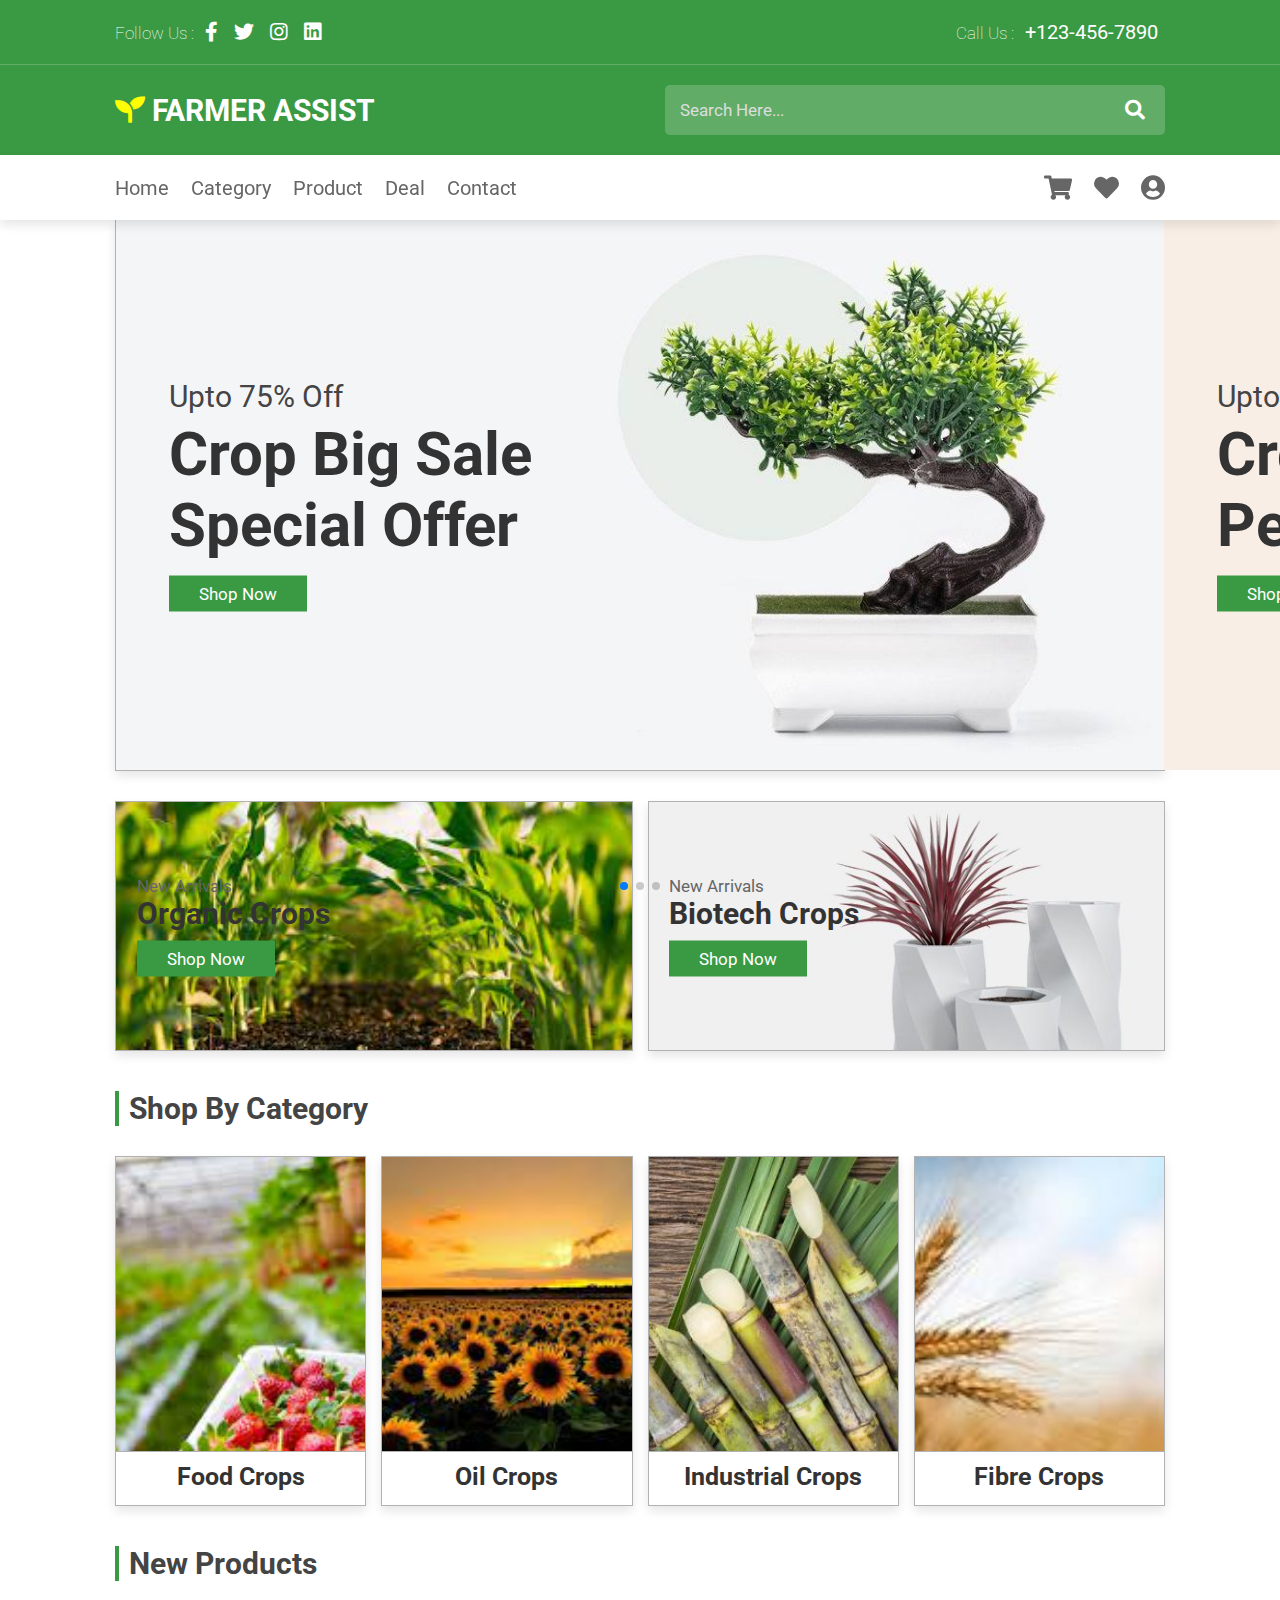
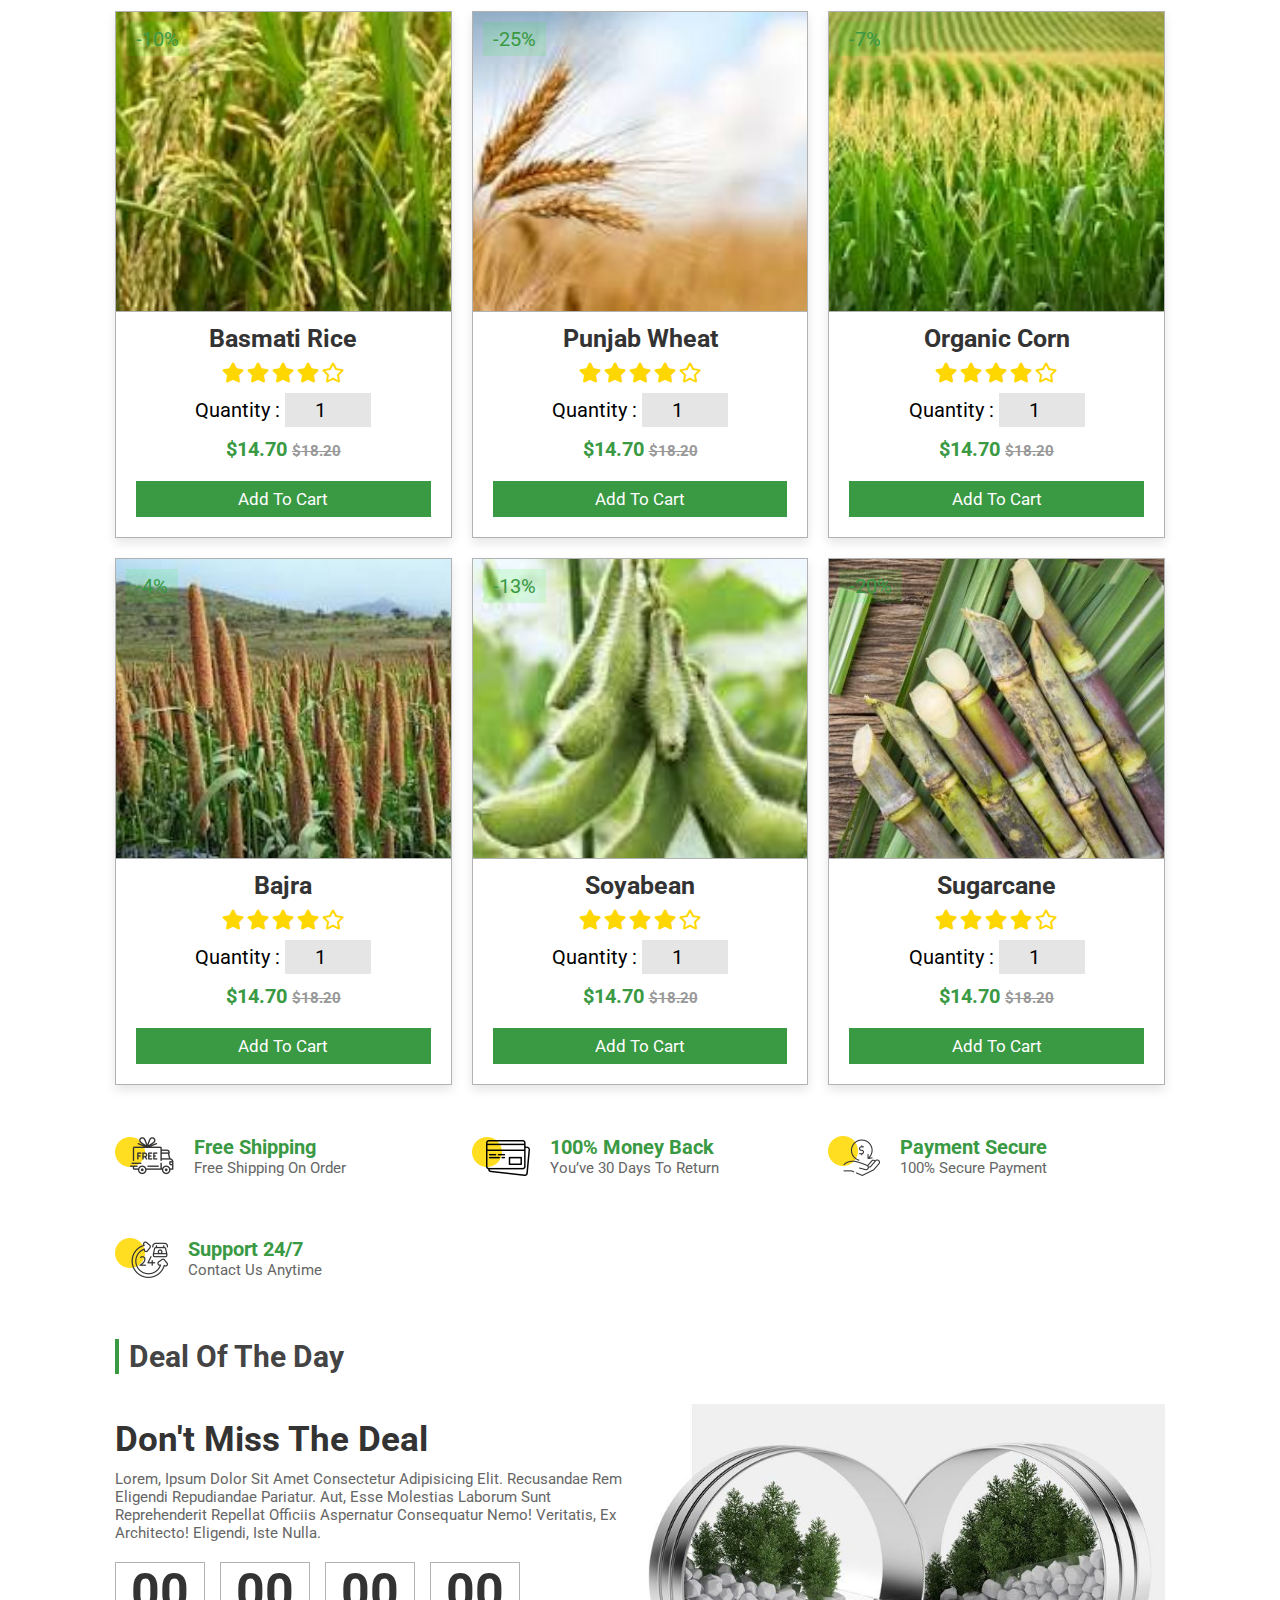
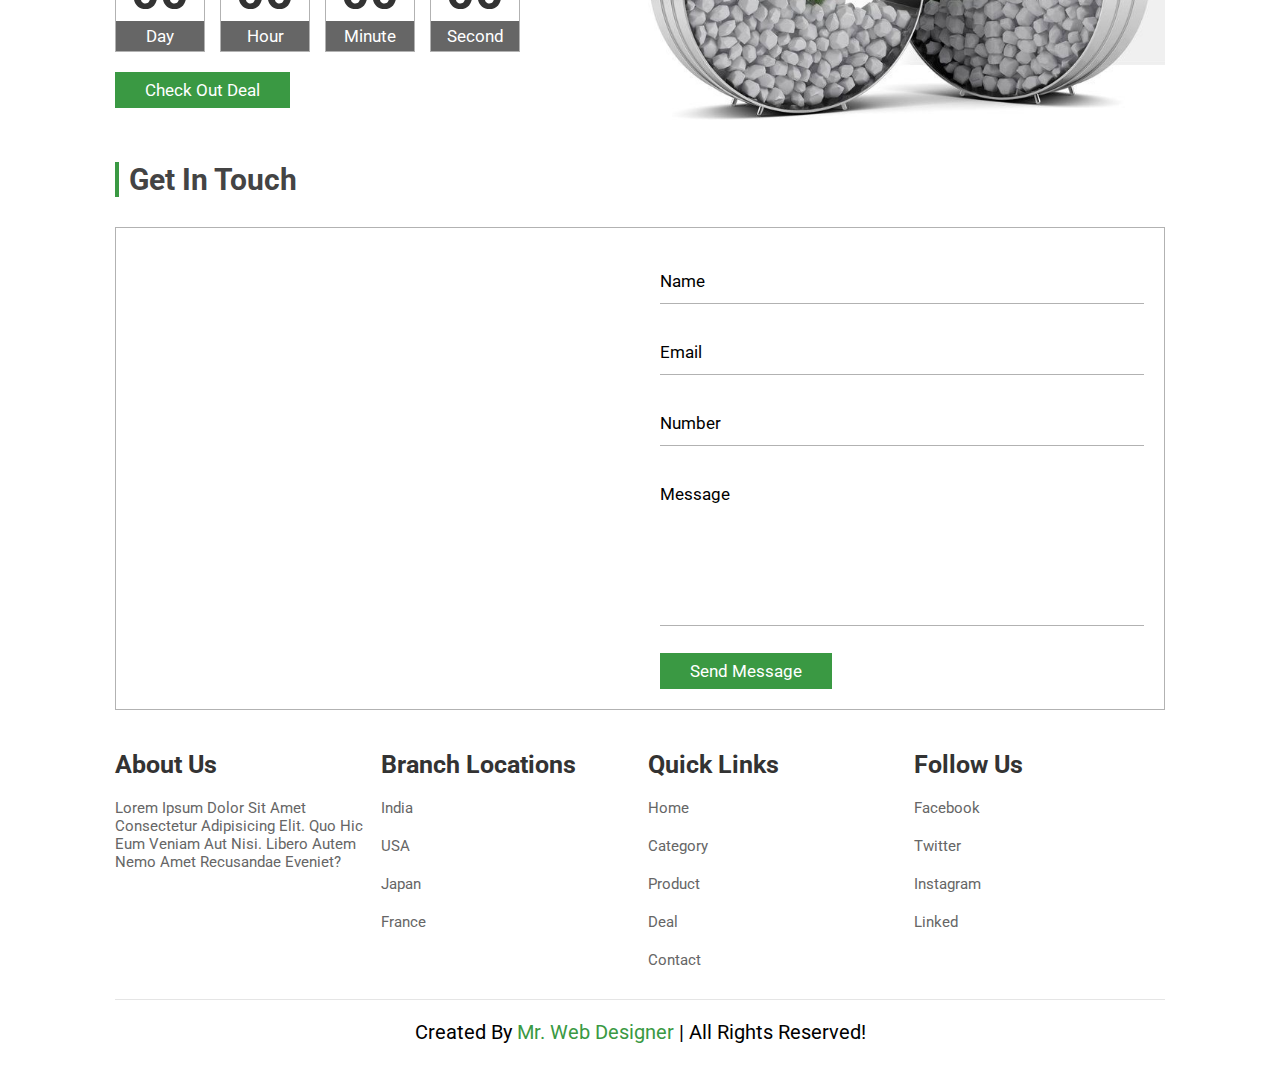
<file: demo/index.html>
<!DOCTYPE html>
<html lang="en">
<head>
    <meta charset="UTF-8">
    <meta name="viewport" content="width=device-width, initial-scale=1.0">
    <title>Farmer Assistant</title>

    <link rel="stylesheet" href="https://unpkg.com/swiper@9.1.0/swiper-bundle.min.css" />

    <!-- font awesome cdn link  -->
    <link rel="stylesheet" href="https://cdnjs.cloudflare.com/ajax/libs/font-awesome/5.15.3/css/all.min.css">

    <!-- custom css file link  -->
    <link rel="stylesheet" href="style.css">

</head>
<body>
    
<!-- header section starts  -->

<header>

    <div class="header-1">

        <div class="share">
            <span> follow us : </span>
            <a href="#" class="fab fa-facebook-f"></a>
            <a href="#" class="fab fa-twitter"></a>
            <a href="#" class="fab fa-instagram"></a>
            <a href="#" class="fab fa-linkedin"></a>
        </div>

        <div class="call">
            <span> call us : </span>
            <a href="#">+123-456-7890</a>
        </div>

    </div>

    <div class="header-2">

        <a href="#" class="logo"> <i class="fas fa-seedling"></i> FARMER ASSIST </a>

        <form action="" class="search-bar-container">
            <input type="search" id="search-bar" placeholder="search here...">
            <label for="search-bar" class="fas fa-search"></label>
        </form>

    </div>

    <div class="header-3">

        <div id="menu-bar" class="fas fa-bars"></div>

        <nav class="navbar">
            <a href="#home">home</a>
            <a href="#category">category</a>
            <a href="#product">product</a>
            <a href="#deal">deal</a>
            <a href="#contact">contact</a>
        </nav>

        <div class="icons">
            <a href="atc.html" class="fas fa-shopping-cart"></a>
            <a href="#" class="fas fa-heart"></a>
            <a href="#" class="fas fa-user-circle"></a>
        </div>

    </div>

</header>

<!-- header section ends -->

<!-- home section starts  -->

<section class="home" id="home">

    <div class="swiper-container home-slider">

        <div class="swiper-wrapper">

            <div class="swiper-slide">
                <div class="box" style="background: url(slider1.jpg);">
                    <div class="content">
                        <span>upto 75% off</span>
                        <h3>crop big sale special offer</h3>
                        <a href="FARMER\atc.html" class="btn">shop now</a>
                    </div>
                </div>
            </div>
            <div class="swiper-slide">
                <div class="box" style="background: url(slider2.jpg);">
                    <div class="content">
                        <span>upto 45% off</span>
                        <h3>crops make people happy</h3>
                        <a href="FARMER\atc.html" class="btn">shop now</a>
                    </div>
                </div>
            </div>
            <div class="swiper-slide">
                <div class="box" style="background: url(slider3.jpg);">
                    <div class="content">
                        <span>upto 65% off</span>
                        <h3>shop now</h3>
                        <a href="FARMER\atc.html" class="btn">shop now</a>
                    </div>
                </div>
            </div>

        </div>

        <div class="swiper-pagination"></div>

    </FARMER\div>

</section>

<!-- home section ends -->

<!-- banner section starts  -->

<section class="banner-container">

    <div class="banner">
        <img src="organic1.jpg" alt="">
        <div class="content">
            <span>new arrivals</span>
            <h3>Organic crops</h3>
            <a href="atc.html" class="btn">shop now</a>
        </div>
    </div>
    <div class="banner">
        <img src="banner2.jpg" alt="">
        <div class="content">
            <span>new arrivals</span>
            <h3>Biotech crops</h3>
            <a href="https://github.com/nmakhija2610/FARMER/blob/e4b3730fde6eb5eda20b057095d96a3cc9c0582f/atc.html" class="btn">shop now</a>
        </div>
    </div>

</section>

<!-- banner section ends -->

<!-- category section starts  -->

<section class="category" id="category">

<h1 class="heading"> shop by category </h1>

<div class="box-container">

    <div class="box">
        <img src="food.jpg" alt="">
        <div class="content">
            <h3>food crops</h3>
            <a href="https://github.com/nmakhija2610/FARMER/blob/e4b3730fde6eb5eda20b057095d96a3cc9c0582f/atc.html" class="btn">shop now</a>
        </div>
    </div>
    <div class="box">
        <img src="sunflower.jpg" alt="">
        <div class="content">
            <h3>oil crops</h3>
            <a href="https://github.com/nmakhija2610/FARMER/blob/e4b3730fde6eb5eda20b057095d96a3cc9c0582f/atc.html" class="btn">shop now</a>
        </div>
    </div>
    <div class="box">
        <img src="sugarcane.jpg" alt="">
        <div class="content">
            <h3>industrial crops</h3>
            <a href="https://github.com/nmakhija2610/FARMER/blob/e4b3730fde6eb5eda20b057095d96a3cc9c0582f/atc.html" class="btn">shop now</a>
        </div>
    </div>
    <div class="box">
        <img src="wheat.jpg" alt="">
        <div class="content">
            <h3>fibre crops</h3>
            <a href="https://github.com/nmakhija2610/FARMER/blob/e4b3730fde6eb5eda20b057095d96a3cc9c0582f/atc.html" class="btn">shop now</a>
        </div>
    </div>

</div>

</section>

<!-- category section ends -->

<!-- product section starts  -->

<section class="product" id="product">

<h1 class="heading"> new products </h1>

<div class="box-container">

    <div class="box">
        <span class="discount">-10%</span>
        <div class="icons">
            <a href="#" class="fas fa-heart"></a>
            <a href="#" class="fas fa-share"></a>
            <a href="#" class="fas fa-eye"></a>
        </div>
        <img src="rice.jpg" alt="">
        <h3>Basmati Rice</h3>
        <div class="stars">
            <i class="fas fa-star"></i>
            <i class="fas fa-star"></i>
            <i class="fas fa-star"></i>
            <i class="fas fa-star"></i>
            <i class="far fa-star"></i>
        </div>
        <div class="quantity">
            <span> quantity : </span>
            <input type="number" min="1" max="100" value="1">
        </div>
        <div class="price">$14.70 <span>$18.20</span></div>
        <a href="#" class="btn">add to cart</a>
    </div>

    <div class="box">
        <span class="discount">-25%</span>
        <div class="icons">
            <a href="#" class="fas fa-heart"></a>
            <a href="#" class="fas fa-share"></a>
            <a href="#" class="fas fa-eye"></a>
        </div>
        <img src="wheat.jpg" alt="">
        <h3>Punjab wheat</h3>
        <div class="stars">
            <i class="fas fa-star"></i>
            <i class="fas fa-star"></i>
            <i class="fas fa-star"></i>
            <i class="fas fa-star"></i>
            <i class="far fa-star"></i>
        </div>
        <div class="quantity">
            <span> quantity : </span>
            <input type="number" min="1" max="100" value="1">
        </div>
        <div class="price">$14.70 <span>$18.20</span></div>
        <a href="#" class="btn">add to cart</a>
    </div>

    <div class="box">
        <span class="discount">-7%</span>
        <div class="icons">
            <a href="#" class="fas fa-heart"></a>
            <a href="#" class="fas fa-share"></a>
            <a href="#" class="fas fa-eye"></a>
        </div>
        <img src="corn.jpg" alt="">
        <h3>organic corn</h3>
        <div class="stars">
            <i class="fas fa-star"></i>
            <i class="fas fa-star"></i>
            <i class="fas fa-star"></i>
            <i class="fas fa-star"></i>
            <i class="far fa-star"></i>
        </div>
        <div class="quantity">
            <span> quantity : </span>
            <input type="number" min="1" max="100" value="1">
        </div>
        <div class="price">$14.70 <span>$18.20</span></div>
        <a href="#" class="btn">add to cart</a>
    </div>

    <div class="box">
        <span class="discount">-4%</span>
        <div class="icons">
            <a href="#" class="fas fa-heart"></a>
            <a href="#" class="fas fa-share"></a>
            <a href="#" class="fas fa-eye"></a>
        </div>
        <img src="bajra.jpg" alt="">
        <h3>bajra</h3>
        <div class="stars">
            <i class="fas fa-star"></i>
            <i class="fas fa-star"></i>
            <i class="fas fa-star"></i>
            <i class="fas fa-star"></i>
            <i class="far fa-star"></i>
        </div>
        <div class="quantity">
            <span> quantity : </span>
            <input type="number" min="1" max="100" value="1">
        </div>
        <div class="price">$14.70 <span>$18.20</span></div>
        <a href="#" class="btn">add to cart</a>
    </div>

    <div class="box">
        <span class="discount">-13%</span>
        <div class="icons">
            <a href="#" class="fas fa-heart"></a>
            <a href="#" class="fas fa-share"></a>
            <a href="#" class="fas fa-eye"></a>
        </div>
        <img src="soyabean.jpg" alt="">
        <h3>soyabean</h3>
        <div class="stars">
            <i class="fas fa-star"></i>
            <i class="fas fa-star"></i>
            <i class="fas fa-star"></i>
            <i class="fas fa-star"></i>
            <i class="far fa-star"></i>
        </div>
        <div class="quantity">
            <span> quantity : </span>
            <input type="number" min="1" max="100" value="1">
        </div>
        <div class="price">$14.70 <span>$18.20</span></div>
        <a href="#" class="btn">add to cart</a>
    </div>

    <div class="box">
        <span class="discount">-20%</span>
        <div class="icons">
            <a href="#" class="fas fa-heart"></a>
            <a href="#" class="fas fa-share"></a>
            <a href="#" class="fas fa-eye"></a>
        </div>
        <img src="sugarcane.jpg" alt="">
        <h3>sugarcane</h3>
        <div class="stars">
            <i class="fas fa-star"></i>
            <i class="fas fa-star"></i>
            <i class="fas fa-star"></i>
            <i class="fas fa-star"></i>
            <i class="far fa-star"></i>
        </div>
        <div class="quantity">
            <span> quantity : </span>
            <input type="number" min="1" max="100" value="1">
        </div>
        <div class="price">$14.70 <span>$18.20</span></div>
        <a href="#" class="btn">add to cart</a>
    </div>

</div>

</section>

<!-- product section ends -->

<!-- .icons section starts  -->

<section class="icons-container">

    <div class="icon">
        <img src="icon1.png" alt="">
        <div class="content">
            <h3>free shipping</h3>
            <p>Free shipping on order</p>
        </div>
    </div>
    <div class="icon">
        <img src="icon2.png" alt="">
        <div class="content">
            <h3>100% Money Back</h3>
            <p>You’ve 30 days to Return</p>
        </div>
    </div>
    <div class="icon">
        <img src="icon3.png" alt="">
        <div class="content">
            <h3>Payment Secure</h3>
            <p>100% secure payment</p>
        </div>
    </div>
    <div class="icon">
        <img src="icon4.png" alt="">
        <div class="content">
            <h3>Support 24/7</h3>
            <p>Contact us anytime</p>
        </div>
    </div>

</section>

<!-- .icons section ends -->

<!-- deal section starts  -->

<section class="deal" id="deal">

    <h1 class="heading"> deal of the day </h1>

    <div class="row">

        <div class="content">
            <h3 class="title">don't miss the deal</h3>
            <p>Lorem, ipsum dolor sit amet consectetur adipisicing elit. Recusandae rem eligendi repudiandae pariatur. Aut, esse molestias laborum sunt reprehenderit repellat officiis aspernatur consequatur nemo! Veritatis, ex architecto! Eligendi, iste nulla.</p>
            <div class="count-down">
                <div class="box">
                    <h3 id="day">00</h3>
                    <span>day</span>
                </div>
                <div class="box">
                    <h3 id="hour">00</h3>
                    <span>hour</span>
                </div>
                <div class="box">
                    <h3 id="minute">00</h3>
                    <span>minute</span>
                </div>
                <div class="box">
                    <h3 id="second">00</h3>
                    <span>second</span>
                </div>
            </div>
            <a href="#" class="btn">check out deal</a>
        </div>

        <div class="image">
            <img src="deal-img.jpg" alt="">
        </div>

    </div>

</section>

<!-- deal section ends -->

<!-- contact section starts  -->

<section class="contact" id="contact">

<h1 class="heading">get in touch</h1>

<div class="row">

    <iframe class="map" src="https://www.google.com/maps/embed?pb=!1m18!1m12!1m3!1d15076.895920873054!2d72.83196972644954!3d19.141670564195152!2m3!1f0!2f0!3f0!3m2!1i1024!2i768!4f13.1!3m3!1m2!1s0x3be7b63aceef0c69%3A0x2aa80cf2287dfa3b!2sJogeshwari%20West%2C%20Mumbai%2C%20Maharashtra%20400047!5e0!3m2!1sen!2sin!4v1621609263469!5m2!1sen!2sin" allowfullscreen="" loading="lazy"></iframe>

    <form action="">

        <div class="inputBox">
            <input type="text" required>
            <label>name</label>
        </div>
        <div class="inputBox">
            <input type="email" required>
            <label>email</label>
        </div>
        <div class="inputBox">
            <input type="number" required>
            <label>number</label>
        </div>
        <div class="inputBox">
            <textarea required name="" id="" cols="30" rows="10"></textarea>
            <label>message</label>
        </div>

        <input type="submit" value="send message" class="btn">

    </form>

</div>

</section>

<!-- contact section ends -->

<!-- footer section starts  -->

<section class="footer">

    <div class="box-container">

        <div class="box">
            <h3>about us</h3>
            <p>Lorem ipsum dolor sit amet consectetur adipisicing elit. Quo hic eum veniam aut nisi. Libero autem nemo amet recusandae eveniet?</p>
        </div>
        <div class="box">
            <h3>branch locations</h3>
            <a href="#">india</a>
            <a href="#">USA</a>
            <a href="#">japan</a>
            <a href="#">france</a>
        </div>
        <div class="box">
            <h3>quick links</h3>
            <a href="#">home</a>
            <a href="#">category</a>
            <a href="#">product</a>
            <a href="#">deal</a>
            <a href="#">contact</a>
        </div>
        <div class="box">
            <h3>follow us</h3>
            <a href="#">facebook</a>
            <a href="#">twitter</a>
            <a href="#">instagram</a>
            <a href="#">linked</a>
        </div>

    </div>

    <h1 class="credit"> created by <span> mr. web designer </span> | all rights reserved! </h1>
    
</section>

<!-- footer section ends -->

<!-- scroll top button  -->
<a href="#home" class="scroll-top fas fa-angle-up"></a>





















<script src="https://unpkg.com/swiper@9.1.0/swiper-bundle.min.js"></script>

<!-- custom js file link  -->
<script src="script.js"></script>

</body>
</html>
</file>
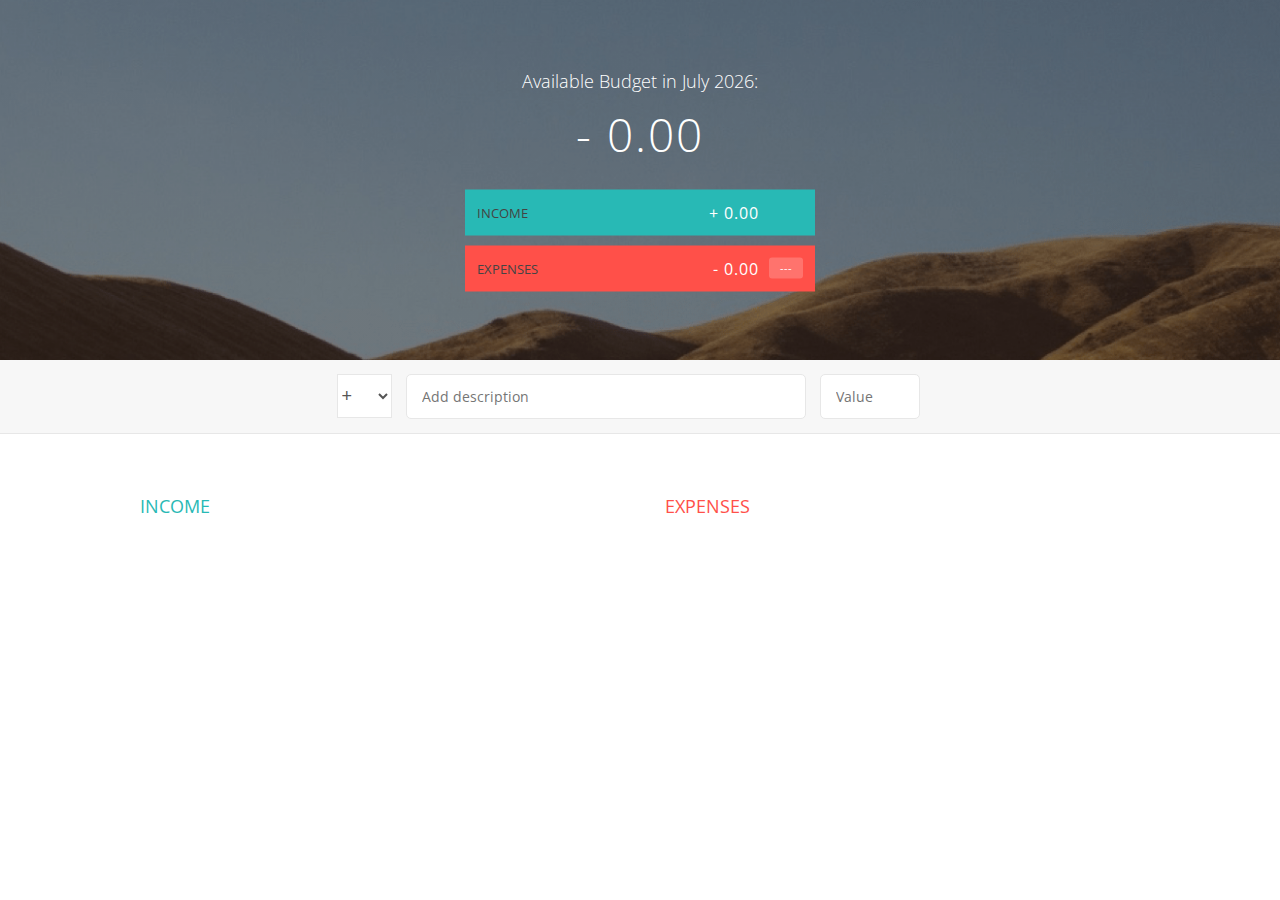
<file: Farmers-Assistant-master/financial-calculator/index.html>
<!DOCTYPE html>
<html lang="en">
    <head>
        <meta charset="UTF-8">
        <link href="https://fonts.googleapis.com/css?family=Open+Sans:100,300,400,600" rel="stylesheet" type="text/css">
        <link href="http://code.ionicframework.com/ionicons/2.0.1/css/ionicons.min.css" rel="stylesheet" type="text/css">
        <link type="text/css" rel="stylesheet" href="style.css">
        <title>Budgety</title>
    </head>
    <body>
        
        <div class="top">
            <div class="budget">
                <div class="budget__title">
                    Available Budget in <span class="budget__title--month">%Month%</span>:
                </div>
                
                <div class="budget__value">+ 2,345.64</div>
                
                <div class="budget__income clearfix">
                    <div class="budget__income--text">Income</div>
                    <div class="right">
                        <div class="budget__income--value">+ 4,300.00</div>
                        <div class="budget__income--percentage">&nbsp;</div>
                    </div>
                </div>
                
                <div class="budget__expenses clearfix">
                    <div class="budget__expenses--text">Expenses</div>
                    <div class="right clearfix">
                        <div class="budget__expenses--value">- 1,954.36</div>
                        <div class="budget__expenses--percentage">45%</div>
                    </div>
                </div>
            </div>
        </div>
        
        
        
        <div class="bottom">
            <div class="add">
                <div class="add__container">
                    <select class="add__type">
                        <option value="inc" selected>+</option>
                        <option value="exp">-</option>
                    </select>
                    <input type="text" class="add__description" placeholder="Add description">
                    <input type="number" class="add__value" placeholder="Value">
                    <button class="add__btn"><i class="ion-ios-checkmark-outline"></i></button>
                </div>
            </div>
            
            <div class="container clearfix">
                <div class="income">
                    <h2 class="icome__title">Income</h2>
                    
                    <div class="income__list">
                       
                        <!--
                        <div class="item clearfix" id="income-0">
                            <div class="item__description">Salary</div>
                            <div class="right clearfix">
                                <div class="item__value">+ 2,100.00</div>
                                <div class="item__delete">
                                    <button class="item__delete--btn">
                                        <i class="ion-ios-close-outline"></i>
                                    </button>
                                </div>
                            </div>
                        </div>
                        
                        <div class="item clearfix" id="income-1">
                            <div class="item__description">Sold car</div>
                            <div class="right clearfix">
                                <div class="item__value">+ 1,500.00</div>
                                <div class="item__delete">
                                    <button class="item__delete--btn"><i class="ion-ios-close-outline"></i></button>
                                </div>
                            </div>
                        </div>
                        -->
                        
                    </div>
                </div>
                
                
                
                <div class="expenses">
                    <h2 class="expenses__title">Expenses</h2>
                    
                    <div class="expenses__list">
                       
                        <!--
                        <div class="item clearfix" id="expense-0">
                            <div class="item__description">Apartment rent</div>
                            <div class="right clearfix">
                                <div class="item__value">- 900.00</div>
                                <div class="item__percentage">21%</div>
                                <div class="item__delete">
                                    <button class="item__delete--btn"><i class="ion-ios-close-outline"></i></button>
                                </div>
                            </div>
                        </div>

                        <div class="item clearfix" id="expense-1">
                            <div class="item__description">Grocery shopping</div>
                            <div class="right clearfix">
                                <div class="item__value">- 435.28</div>
                                <div class="item__percentage">10%</div>
                                <div class="item__delete">
                                    <button class="item__delete--btn"><i class="ion-ios-close-outline"></i></button>
                                </div>
                            </div>
                        </div>
                        -->
                        
                    </div>
                </div>
            </div>
            
            
        </div>
        
        <script src="app.js"></script>
    </body>
</html>
</file>
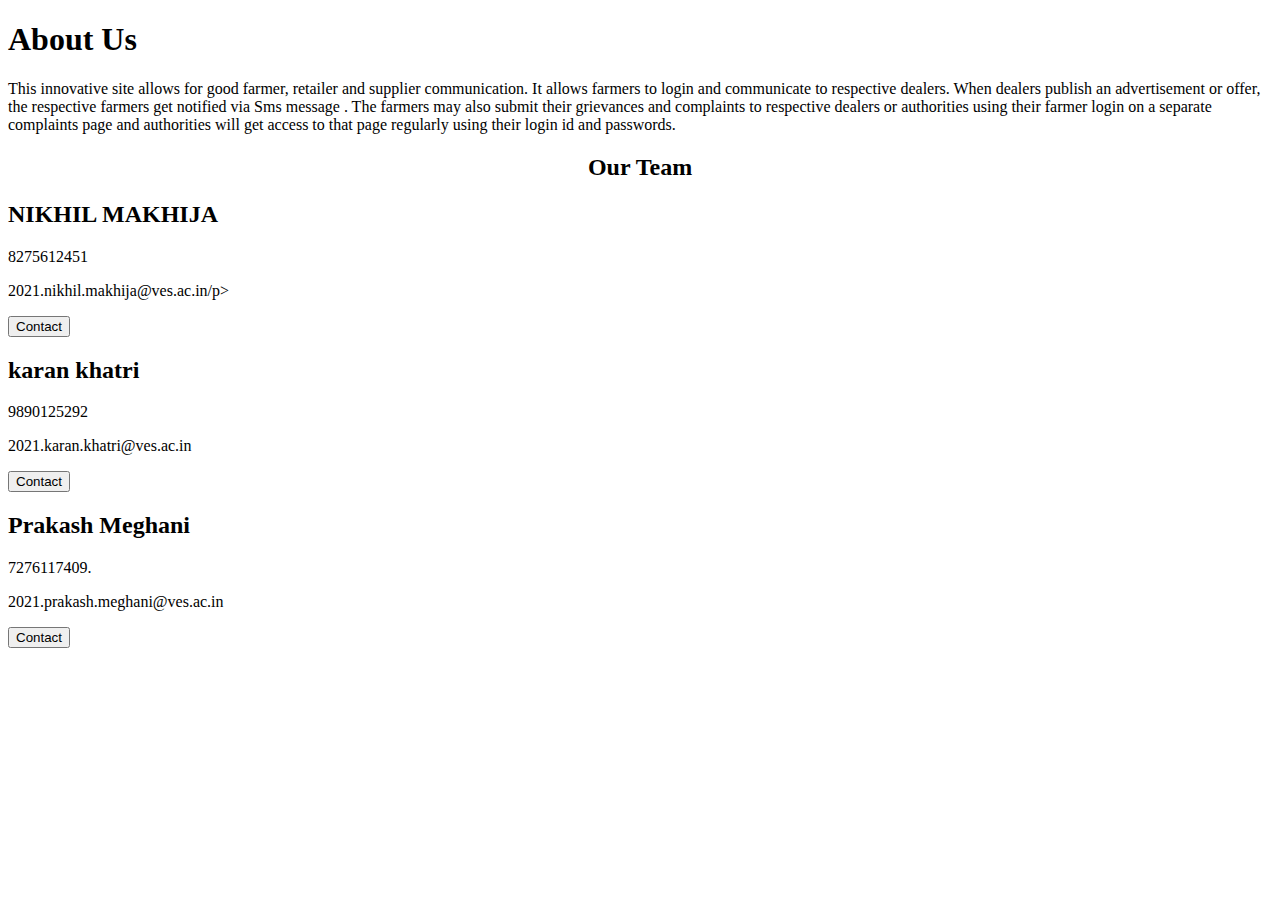
<file: About us.html>
<!DOCTYPE html>
<html lang="en">
<head>
    <meta charset="UTF-8">
    <meta http-equiv="X-UA-Compatible" content="IE=edge">
    <meta name="viewport" content="width=device-width, initial-scale=1.0">
    <title>About us</title>
    <link rel="stylesheet" href="style9.css">
</head>
<body>
  
    <div class="about-section">
        <h1>About Us </h1>
      </div>
      <p>This innovative site allows for good farmer, retailer and supplier communication. It allows farmers to login and communicate to respective dealers. When dealers publish an advertisement or offer, the respective farmers get notified via Sms message
        . The farmers may also submit their grievances and complaints to respective dealers or authorities using their farmer login on a separate complaints page and authorities will get access to that page regularly using their login id and passwords.
        </p>
     
      
      <h2 style="text-align:center">Our Team</h2>
      <div class="row">
        <div class="column">
          <div class="card">
            <div class="container">
              <h2>NIKHIL MAKHIJA</h2>
              <p>8275612451</p>
              <p>2021.nikhil.makhija@ves.ac.in/p>
              <p><button class="button">Contact</button></p>
            </div>
          </div>
        </div>
      
        <div class="column">
          <div class="card">
            <div class="container">
              <h2>karan khatri</h2>
              <p>9890125292</p>
              <p>2021.karan.khatri@ves.ac.in</p>
              <p><button class="button">Contact</button></p>
            </div>
          </div>
        </div>
      
        <div class="column">
          <div class="card">
            <div class="container">
              <h2>Prakash Meghani</h2>
              
              <p>7276117409.</p>
              <p>2021.prakash.meghani@ves.ac.in</p>
              <p><button class="button">Contact</button></p>
              </div>
            </div>
          </div>
          
</body>
</html>
</file>
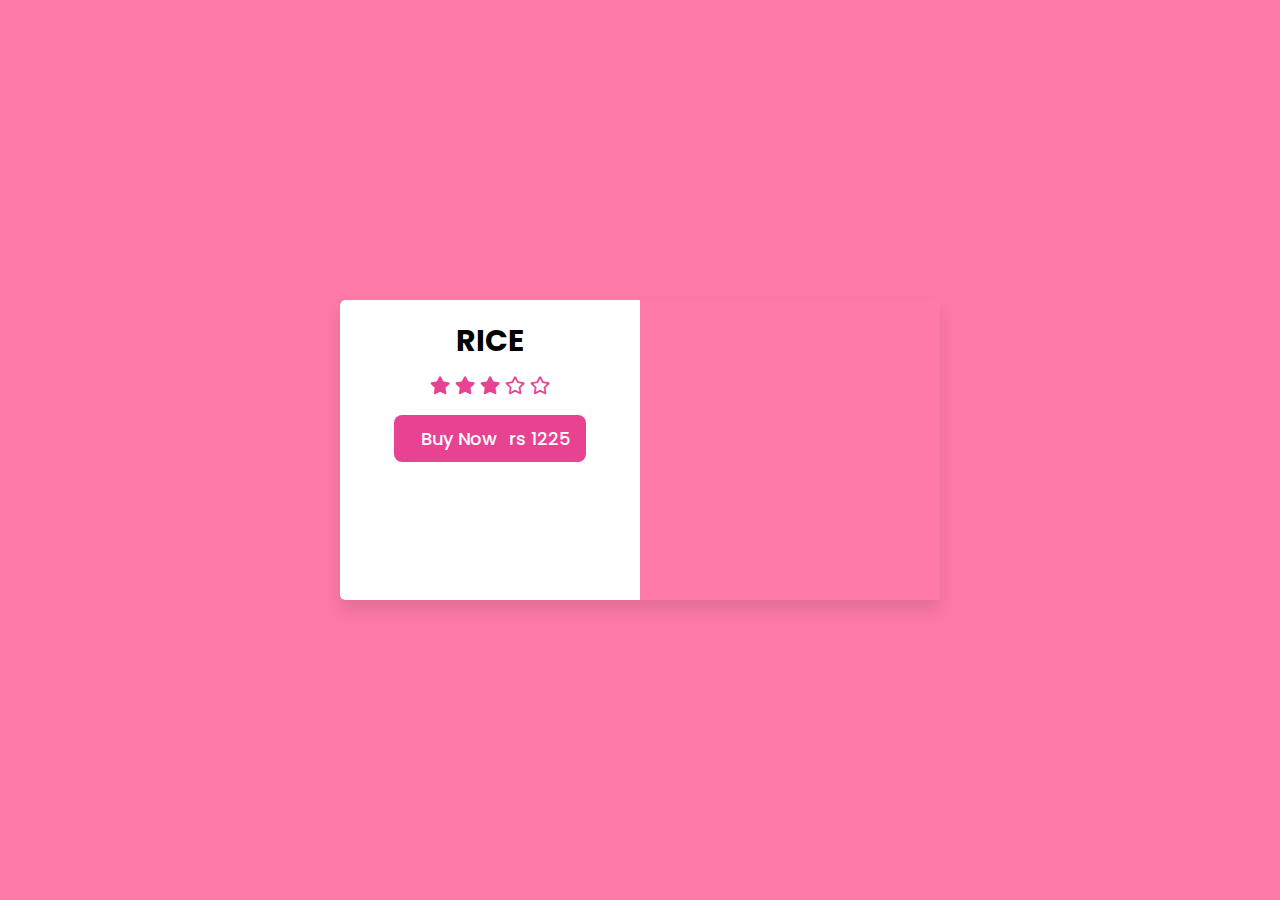
<file: buyer.html>
<!DOCTYPE html>
<!-- Created By CodingLab - www.codinglabweb.com -->
<html lang="en" dir="ltr">
  <head>
    <meta name="viewport" content="width=device-width, initial-scale=1.0">
  <!----------  <title>image slider | CodingLab</title>-------->
    <link rel="stylesheet" href="style6.css">
    <link rel="stylesheet" href="https://cdnjs.cloudflare.com/ajax/libs/font-awesome/5.15.2/css/all.min.css"/>
    </head>
<body>
  <div class="wrapper">
    <div class="right">
      <div class="logo">RICE</div>
      <div class="stars">
        <i class="fas fa-star"></i>
        <i class="fas fa-star"></i>
        <i class="fas fa-star"></i>
        <i class="far fa-star"></i>
        <i class="far fa-star"></i>
      </div>
      <div class="about">
        
      </div>
      <button>
        <h2>Buy Now</h2>
        <h2>rs 1225</h2>
      </button>
    </div>
    <div class="left">
      <ul>
        <li>AROMA </li>
         <li>10 YEARS AGED RICE</li>
         <li>LONG GRAINS</li>
         <li>BEST IN QUALITY </li>
         <li>MADE IN INDIA</li>
         
      </ul>
    </div>
  </div>
  </body>
</html>
</file>
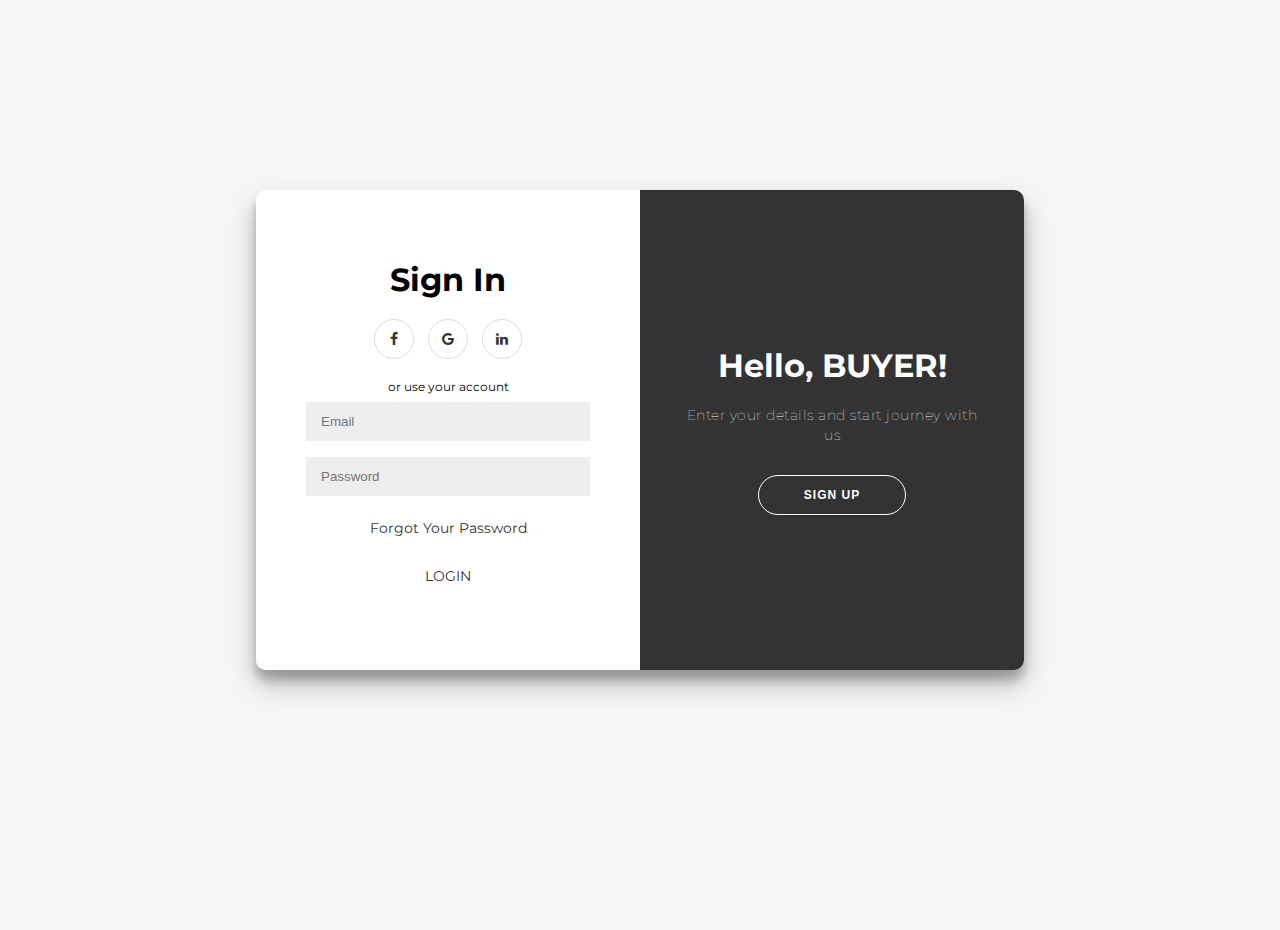
<file: login.html>
<!DOCTYPE html>
<html>
<head>
	<title>SignUp and Login</title>
	<style>
        
@import url('https://fonts.googleapis.com/css?family=Montserrat:400,800');

* {
	box-sizing: border-box;
}

body {
	background: #f6f5f7;
	display: flex;
	justify-content: center;
	align-items: center;
	flex-direction: column;
	font-family: 'Montserrat', sans-serif;
	height: 100vh;
	margin: -20px 0 50px;
}

h1 {
	font-weight: bold;
	margin: 0;
}

h2 {
	text-align: center;
}

p {
	font-size: 14px;
	font-weight: 100;
	line-height: 20px;
	letter-spacing: 0.5px;
	margin: 20px 0 30px;
}

span {
	font-size: 12px;
}

a {
	color: #333;
	font-size: 14px;
	text-decoration: none;
	margin: 15px 0;
}

button {
	border-radius: 20px;
	border: 1px solid #FF4B2B;
	background-color: #FF4B2B;
	color: #FFFFFF;
	font-size: 12px;
	font-weight: bold;
	padding: 12px 45px;
	letter-spacing: 1px;
	text-transform: uppercase;
	transition: transform 80ms ease-in;
}

button:active {
	transform: scale(0.95);
}

button:focus {
	outline: none;
}

button.ghost {
	background-color: transparent;
	border-color: #FFFFFF;
}

form {
	background-color: #FFFFFF;
	display: flex;
	align-items: center;
	justify-content: center;
	flex-direction: column;
	padding: 0 50px;
	height: 100%;
	text-align: center;
}

input {
	background-color: #eee;
	border: none;
	padding: 12px 15px;
	margin: 8px 0;
	width: 100%;
}

.container {
	background-color: #fff;
	border-radius: 10px;
  	box-shadow: 0 14px 28px rgba(0,0,0,0.25), 
			0 10px 10px rgba(0,0,0,0.22);
	position: relative;
	overflow: hidden;
	width: 768px;
	max-width: 100%;
	min-height: 480px;
}

.form-container {
	position: absolute;
	top: 0;
	height: 100%;
	transition: all 0.6s ease-in-out;
}

.sign-in-container {
	left: 0;
	width: 50%;
	z-index: 2;
}

.container.right-panel-active .sign-in-container {
	transform: translateX(100%);
}

.sign-up-container {
	left: 0;
	width: 50%;
	opacity: 0;
	z-index: 1;
}

.container.right-panel-active .sign-up-container {
	transform: translateX(100%);
	opacity: 1;
	z-index: 5;
	animation: show 0.6s;
}

@keyframes show {
	0%, 49.99% {
		opacity: 0;
		z-index: 1;
	}
	
	50%, 100% {
		opacity: 1;
		z-index: 5;
	}
}

.overlay-container {
	position: absolute;
	top: 0;
	left: 50%;
	width: 50%;
	height: 100%;
	overflow: hidden;
	transition: transform 0.6s ease-in-out;
	z-index: 100;
}

.container.right-panel-active .overlay-container{
	transform: translateX(-100%);
}

.overlay {
	background: #333;
	background: -webkit-linear-gradient(to right, #333, #333);
	background: linear-gradient(to right, #333, #333);
	background-repeat: no-repeat;
	background-size: cover;
	background-position: 0 0;
	color: #FFFFFF;
	position: relative;
	left: -100%;
	height: 100%;
	width: 200%;
  	transform: translateX(0);
	transition: transform 0.6s ease-in-out;
}

.container.right-panel-active .overlay {
  	transform: translateX(50%);
}

.overlay-panel {
	position: absolute;
	display: flex;
	align-items: center;
	justify-content: center;
	flex-direction: column;
	padding: 0 40px;
	text-align: center;
	top: 0;
	height: 100%;
	width: 50%;
	transform: translateX(0);
	transition: transform 0.6s ease-in-out;
}

.overlay-left {
	transform: translateX(-20%);
}

.container.right-panel-active .overlay-left {
	transform: translateX(0);
}

.overlay-right {
	right: 0;
	transform: translateX(0);
}

.container.right-panel-active .overlay-right {
	transform: translateX(20%);
}

.social-container {
	margin: 20px 0;
}

.social-container a {
	border: 1px solid #DDDDDD;
	border-radius: 50%;
	display: inline-flex;
	justify-content: center;
	align-items: center;
	margin: 0 5px;
	height: 40px;
	width: 40px;
}

    </style>
	<link rel="stylesheet" href="https://cdnjs.cloudflare.com/ajax/libs/font-awesome/4.7.0/css/font-awesome.min.css">
</head>
<body>

<div class="container" id="container">
<div class="form-container sign-up-container">

<form action="">
	<h1>Create Account</h1>
	<div class="social-container">
		<a href="#" class="social"><i class="fa fa-facebook"></i></a>
		<a href="#" class="social"><i class="fa fa-google"></i></a>
		<a href="#" class="social"><i class="fa fa-linkedin"></i></a>
	</div>
	<span>or use your email for registration</span>
	<input type="text" name="name" placeholder="Name">
	<input type="email" name="email" placeholder="Email">
	<input type="password" name="password" placeholder="Password">
	<button>SignUp</button>
</form>
</div>
<div class="form-container sign-in-container">
	<form action="#">
		<h1>Sign In</h1>
		<div class="social-container">
		<a href="#" class="social"><i class="fa fa-facebook"></i></a>
		<a href="#" class="social"><i class="fa fa-google"></i></a>
		<a href="#" class="social"><i class="fa fa-linkedin"></i></a>
	</div>
	<span>or use your account</span>
	<input type="email" name="email" placeholder="Email">
	<input type="password" name="password" placeholder="Password">
	<a href="#">Forgot Your Password</a>

	<a href="demo\index.html" class="btn">LOGIN</a>
	</form>
</div>
<div class="overlay-container">
	<div class="overlay">
		<div class="overlay-panel overlay-left">
			<h1>Welcome Back!</h1>
			<p>To keep connected with us please login with your personal info</p>
			<button class="ghost" id="signIn">Sign In</button>
		</div>
		<div class="overlay-panel overlay-right">
			<h1>Hello, BUYER!</h1>
			<p>Enter your details and start journey with us</p>
			<button class="ghost" id="signUp">Sign Up</button>
		</div>
	</div>
</div>
</div>

<script type="text/javascript">
	const signUpButton = document.getElementById('signUp');
	const signInButton = document.getElementById('signIn');
	const container = document.getElementById('container');

	signUpButton.addEventListener('click', () => {
		container.classList.add("right-panel-active");
	});
	signInButton.addEventListener('click', () => {
		container.classList.remove("right-panel-active");
	});
</script>


</body>
</html>
</file>
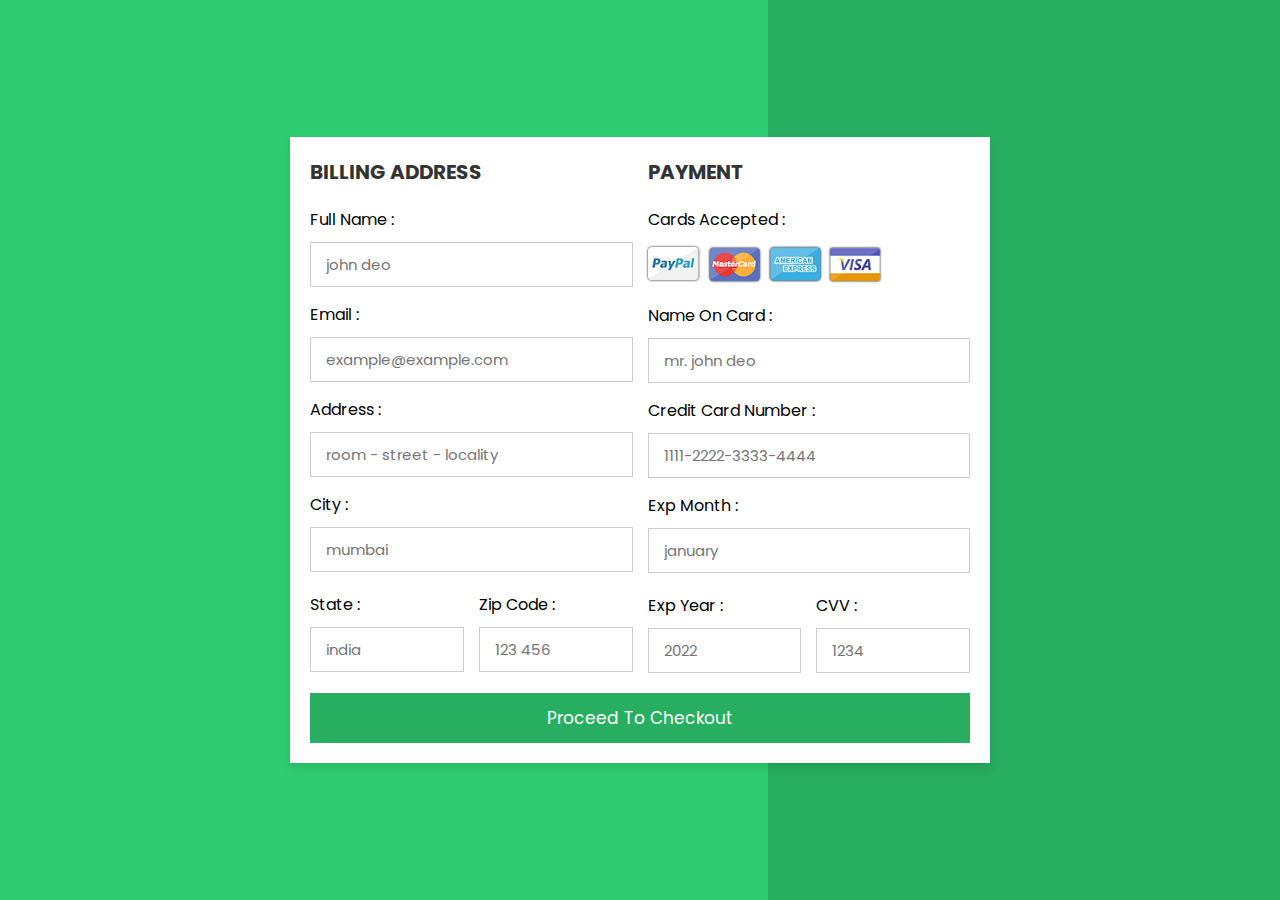
<file: pg.html>
<!DOCTYPE html>
<html lang="en">
<head>
    <meta charset="UTF-8">
    <meta http-equiv="X-UA-Compatible" content="IE=edge">
    <meta name="viewport" content="width=device-width, initial-scale=1.0">
    
    <!-- custom css file link  -->
    <link rel="stylesheet" href="pg.css">

</head>
<body>

<div class="container">

    <form action="">

        <div class="row">

            <div class="col">

                <h3 class="title">billing address</h3>

                <div class="inputBox">
                    <span>full name :</span>
                    <input type="text" placeholder="john deo">
                </div>
                <div class="inputBox">
                    <span>email :</span>
                    <input type="email" placeholder="example@example.com">
                </div>
                <div class="inputBox">
                    <span>address :</span>
                    <input type="text" placeholder="room - street - locality">
                </div>
                <div class="inputBox">
                    <span>city :</span>
                    <input type="text" placeholder="mumbai">
                </div>

                <div class="flex">
                    <div class="inputBox">
                        <span>state :</span>
                        <input type="text" placeholder="india">
                    </div>
                    <div class="inputBox">
                        <span>zip code :</span>
                        <input type="text" placeholder="123 456">
                    </div>
                </div>

            </div>

            <div class="col">

                <h3 class="title">payment</h3>

                <div class="inputBox">
                    <span>cards accepted :</span>
                    <img src="card_img.png" alt="">
                </div>
                <div class="inputBox">
                    <span>name on card :</span>
                    <input type="text" placeholder="mr. john deo">
                </div>
                <div class="inputBox">
                    <span>credit card number :</span>
                    <input type="number" placeholder="1111-2222-3333-4444">
                </div>
                <div class="inputBox">
                    <span>exp month :</span>
                    <input type="text" placeholder="january">
                </div>

                <div class="flex">
                    <div class="inputBox">
                        <span>exp year :</span>
                        <input type="number" placeholder="2022">
                    </div>
                    <div class="inputBox">
                        <span>CVV :</span>
                        <input type="text" placeholder="1234">
                    </div>
                </div>

            </div>
    
        </div>

        <input type="submit" value="proceed to checkout" class="submit-btn">

    </form>

</div>    
    
</body>
</html>
</file>
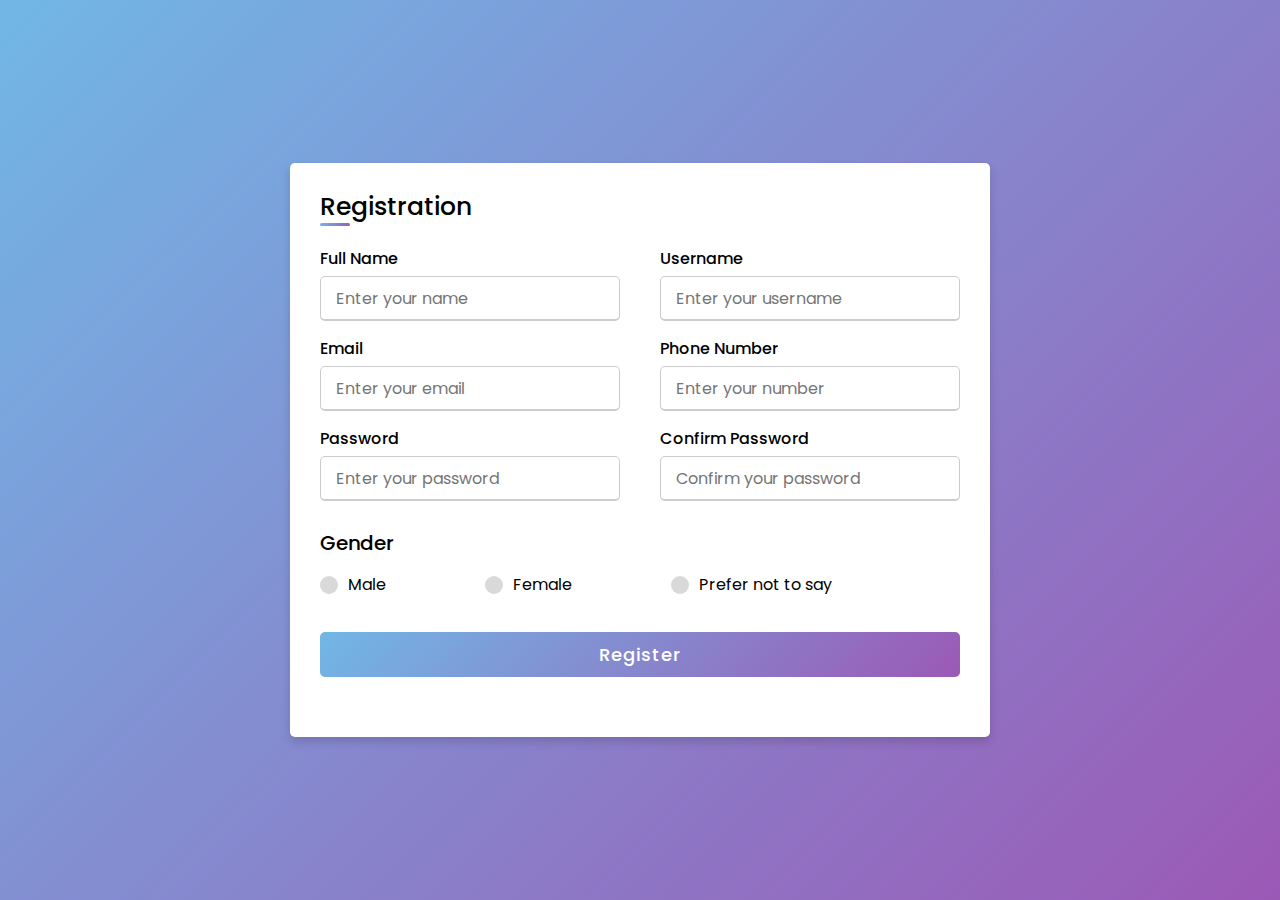
<file: registration.html>
<!DOCTYPE html>
<!-- Created By CodingLab - www.codinglabweb.com -->
<html lang="en" dir="ltr">
  <head>
    <meta charset="UTF-8">
    <!---<title> Responsive Registration Form | CodingLab </title>--->
    <link rel="stylesheet" href="style3.css">
     <meta name="viewport" content="width=device-width, initial-scale=1.0">
   </head>
<body>
  <div class="container">
    <div class="title">Registration</div>
    <div class="content">
      <form action="#">
        <div class="user-details">
          <div class="input-box">
            <span class="details">Full Name</span>
            <input type="text" placeholder="Enter your name" required>
          </div>
          <div class="input-box">
            <span class="details">Username</span>
            <input type="text" placeholder="Enter your username" required>
          </div>
          <div class="input-box">
            <span class="details">Email</span>
            <input type="text" placeholder="Enter your email" required>
          </div>
          <div class="input-box">
            <span class="details">Phone Number</span>
            <input type="text" placeholder="Enter your number" required>
          </div>
          <div class="input-box">
            <span class="details">Password</span>
            <input type="text" placeholder="Enter your password" required>
          </div>
          <div class="input-box">
            <span class="details">Confirm Password</span>
            <input type="text" placeholder="Confirm your password" required>
          </div>
        </div>
        <div class="gender-details">
          <input type="radio" name="gender" id="dot-1">
          <input type="radio" name="gender" id="dot-2">
          <input type="radio" name="gender" id="dot-3">
          <span class="gender-title">Gender</span>
          <div class="category">
            <label for="dot-1">
            <span class="dot one"></span>
            <span class="gender">Male</span>
          </label>
          <label for="dot-2">
            <span class="dot two"></span>
            <span class="gender">Female</span>
          </label>
          <label for="dot-3">
            <span class="dot three"></span>
            <span class="gender">Prefer not to say</span>
            </label>
          </div>
        </div>
        <div class="button">
          <input type="submit" value="Register">
        </div>
      </form>
    </div>
  </div>

</body>
</html>
</file>
<file: demo/style.css>
@import url('https://fonts.googleapis.com/css2?family=Roboto:wght@100;300;400;500;700&display=swap');

:root{
  --green:#3A9943;
}

*{
  font-family: 'Roboto', sans-serif;
  margin:0; padding:0;
  box-sizing: border-box;
  text-transform: capitalize;
  outline: none; border:none;
  text-decoration: none;
  transition: all .2s linear;
}

*::selection{
  background:var(--green);
  color:#fff;
}

html{
  font-size: 62.5%;
  overflow-x: hidden;
  scroll-behavior: smooth;
  scroll-padding-top: 7rem;
}

section{
  padding:1.5rem 9%;
}

.heading{
  font-size: 3rem;
  color:#444;
  padding-left: 1rem;
  border-left: .4rem solid var(--green);
  margin-top: 1rem;
  margin-bottom: 3rem;
}

.btn{
  display: inline-block;
  margin-top: 1rem;
  padding:.8rem 3rem;
  background:var(--green);
  color:#fff;
  font-size: 1.7rem;
  cursor: pointer;
}

.btn:hover{
  background:#333;
}

.header-1,
.header-2,
.header-3{
  display: flex;
  align-items: center;
  justify-content: space-between;
  padding:2rem 9%;
  background:var(--green);
}

.header-1{
  border-bottom: .1rem solid rgba(255,255,255,.2);
}

.header-3{
  background:#fff;
  box-shadow: 0 .5rem 1rem rgba(0,0,0,.1);
  position: relative;
  z-index: 10000;
}

.header-1 span{
  font-weight: lighter;
  color:#fff;
  font-size: 1.7rem;
}

.header-1 a{
  padding:0 .7rem;
  color:#fff;
  font-size: 2rem;
}

.header-1 a:hover{
  color:yellow;
}

.header-2 .logo{
  font-weight: bolder;
  font-size: 3rem;
  color:#fff;
}

.header-2 .logo i{
  color:yellow;
}

.header-2 .search-bar-container{
  display: flex;
  align-items: center;
  width: 50rem;
  padding:1.5rem;
  background:rgba(255,255,255,.2);
  border-radius: .5rem;
}

.header-2 .search-bar-container #search-bar{
  width: 100%;
  background:none;
  text-transform: none;
  color:#fff;
  font-size: 1.7rem;
}

.header-2 .search-bar-container #search-bar::placeholder{
  text-transform: capitalize;
  color:#ddd;
}

.header-2 .search-bar-container label{
  color:#fff;
  cursor: pointer;
  font-size: 2rem;
  padding:0 .5rem;
}

.header-2 .search-bar-container label:hover{
  color:yellow;
}

.header-3 .navbar a{
  color:#666;
  font-size: 2rem;
  margin-right: 2rem;
}

.header-3 .icons a{
  color:#666;
  font-size: 2.5rem;
  margin-left: 2rem;
}

.header-3 a:hover{
  color:var(--green);
}

#menu-bar{
  font-size: 3rem;
  color:#666;
  border:.1rem solid #666;
  border-radius: .5rem;
  padding:.5rem 1.5rem;
  cursor: pointer;
  display: none;
}

.header-3.active{
  position: fixed;
  top:0; left: 0; right: 0;
}

.home{
  padding-top: 0;
}

.home .home-slider{
  box-shadow: 0 .5rem 1rem rgba(0,0,0,.1);
  border:.1rem solid rgba(0,0,0,.3);
  border-top: 0;
}

.home .home-slider .box{
  background-size: cover !important;
  background-position: center !important;
  min-height: 55rem;
  position: relative;
}

.home .home-slider .box .content{
  position: absolute;
  top:50%; left: 5%;
  transform: translateY(-50%);
  max-width: 50rem;
}

.home .home-slider .box .content span{
  font-size: 3rem;
  color:#444;
}

.home .home-slider .box .content h3{
  font-size: 6rem;
  color:#333;
  padding:.5rem 0;
}

.banner-container{
  display: flex;
  flex-wrap: wrap;
  gap:1.5rem;
}

.banner-container .banner{
  flex:1 1 40rem;
  height:25rem;
  border:.1rem solid rgba(0,0,0,.3);
  box-shadow: 0 .5rem 1rem rgba(0,0,0,.1);
  overflow: hidden;
  position: relative;
}

.banner-container .banner .content{
  position: absolute;
  top:50%; left: 4%;
  transform: translateY(-50%);
}

.banner-container .banner img{
  height: 100%;
  width:100%;
  object-fit: cover;
}

.banner-container .banner .content span{
  color:#666;
  font-size:1.7rem;
}

.banner-container .banner .content h3{
  color:#333;
  font-size:3rem;
}

.banner-container .banner:hover img{
  transform: scale(1.2);
}

.category .box-container{
  display: flex;
  flex-wrap: wrap;
  gap:1.5rem;
}

.category .box-container .box{
  position: relative;
  flex:1 1 23rem;
  height: 35rem;
  overflow: hidden;
  border:.1rem solid rgba(0,0,0,.3);
  box-shadow: 0 .5rem 1rem rgba(0,0,0,.1);
}

.category .box-container .box img{
  height: 100%;
  width:100%;
  object-fit: cover;
}

.category .box-container .box .content{
  position: absolute;
  bottom: -5.5rem;
  background: #fff;
  border-top:.1rem solid rgba(0,0,0,.3);
  text-align: center;
  padding:.5rem 0;
  width:100%;
}

.category .box-container .box:hover .content{
  bottom:0;
}

.category .box-container .box .content h3{
  color:#333;
  font-size: 2.5rem;
  padding:.5rem 0;
}

.category .box-container .box .content .btn{
  margin-bottom: 1.3rem;
}

.product .box-container{
  display: flex;
  flex-wrap: wrap;
  gap:2rem;
}

.product .box-container .box{
  flex:1 1 30rem;
  border:.1rem solid rgba(0,0,0,.3);
  box-shadow: 0 .5rem 1rem rgba(0,0,0,.1);
  text-align: center;
  position: relative;
  overflow: hidden;
}

.product .box-container .box img{
  height: 30rem;
  width:100%;
  border-bottom:.1rem solid rgba(0,0,0,.3);
  object-fit: cover;
}

.product .box-container .box .discount{
  position: absolute;
  top:1rem; left:1rem;
  background:rgba(0,255,0,.1);
  color:var(--green);
  font-size: 2rem;
  padding:.5rem 1rem;
}

.product .box-container .box .icons{
  position: absolute;
  top:1rem; right:-8rem;
  display: flex;
  flex-flow: column;
  background:#fff;
  border-radius: 5rem;
  padding:.5rem;
  box-shadow: 0 .5rem 1rem rgba(0,0,0,.1);
}

.product .box-container .box:hover .icons{
  right:1rem;
}

.product .box-container .box .icons a{
  height: 4rem;
  width:4rem;
  line-height: 4rem;
  font-size: 1.5rem;
  color:#333;
  border-radius: 5rem;
  margin:.1rem;
}

.product .box-container .box .icons a:hover{
  color:#fff;
  background:var(--green);
}

.product .box-container .box h3{
  color:#333;
  font-size: 2.5rem;
  padding:1rem 0;
}

.product .box-container .box .stars i{
  color:gold;
  font-size: 2rem;
}

.product .box-container .box .quantity{
  padding:1rem 0;
}

.product .box-container .box .quantity span{
  font-size: 2rem;
}

.product .box-container .box .quantity input{
  font-size: 2rem;
  padding:.5rem;
  text-align: center;
  background:rgba(0,0,0,.1);
}

.product .box-container .box .price{
  font-weight: bolder;
  color:var(--green);
  font-size: 2rem;
}

.product .box-container .box .price span{
  text-decoration: line-through;
  color:#999;
  font-size: 1.5rem;
}

.product .box-container .box .btn{
  display: block;
  margin:2rem;
}

.icons-container{
  display: flex;
  flex-wrap: wrap;
  gap:2rem;
}

.icons-container .icon{
  padding:2rem 0;
  display: flex;
  align-items: center;
  flex:1 1 25rem;
}

.icons-container .icon .content{
  padding-left: 2rem;
}

.icons-container .icon .content h3{
 font-size: 2rem;
 color:var(--green);
}

.icons-container .icon .content p{
  font-size: 1.5rem;
  color:#666;
}

.deal .row{
  display: flex;
  flex-wrap: wrap;
  gap:1.5rem;
  align-items: center;
}

.deal .row .image{
  flex:1 1 40rem;
}

.deal .row .image img{
  width:100%;
}

.deal .row .content{
  flex:1 1 40rem;
}

.deal .row .content .title{
  font-size: 3.5rem;
  color:#333;
}

.deal .row .content p{
  font-size: 1.5rem;
  color:#666;
  padding:1rem 0;
}

.deal .row .content .count-down{
  display: flex;
  padding:1rem 0;
  gap:1.5rem;
}

.deal .row .content .count-down .box{
  width:9rem;
  text-align: center;
  border:.1rem solid rgba(0,0,0,.3);
}

.deal .row .content .count-down .box h3{
  font-size: 5rem;
  color:#333;
}

.deal .row .content .count-down .box span{
  font-size: 1.7rem;
  color:#fff;
  display: block;
  background:#666;
  padding:.5rem;
}

.contact .row{
  display: flex;
  flex-wrap: wrap;
  border:.1rem solid rgba(0,0,0,.3);
}

.contact .row .map{
  width:100%;
  flex:1 1 40rem;
}

.contact .row form{
  padding:2rem;
  flex:1 1 40rem;
}

.contact .row form .inputBox{
  position: relative;
}

.contact .row form .inputBox input, .contact .row form .inputBox textarea{
  width:100%;
  border-bottom: .1rem solid rgba(0,0,0,.3);
  padding:1rem 0;
  margin:1.5rem 0;
  font-size: 1.7rem;
  text-transform: none;
  color:#333;
}

.contact .row form .inputBox textarea{
  resize: none;
  height:15rem;
}

.contact .row form .inputBox input:focus,
.contact .row form .inputBox textarea:focus{
  border-color: var(--green);
}

.contact .row form .inputBox label{
  position: absolute;
  top:2.3rem; left:0;
  font-size: 1.7rem;
}

.contact .row form .inputBox input:focus ~ label,
.contact .row form .inputBox textarea:focus ~ label,
.contact .row form .inputBox input:valid ~ label,
.contact .row form .inputBox textarea:valid ~ label{
  top:-.1rem;
  font-size: 1.5rem;
  color:#666;
}

.footer .box-container{
  display: flex;
  flex-wrap: wrap;
  gap:1.5rem;
}

.footer .box-container .box{
  flex:1 1 25rem;
}

.footer .box-container .box h3{
  color:#333;
  font-size: 2.5rem;
  padding:1rem 0;
}

.footer .box-container .box p{
  color:#666;
  font-size: 1.5rem;
  padding:1rem 0;
}

.footer .box-container .box a{
  display: block;
  color:#666;
  font-size: 1.5rem;
  padding:1rem 0;
}

.footer .box-container .box a:hover{
  text-decoration: underline;
  color:var(--green);
}

.footer .credit{
  font-size: 2rem;
  padding:2rem 1rem;
  margin-top: 2rem;
  border-top: .1rem solid rgba(0,0,0,.1);
  text-align: center;
  font-weight: normal;
}

.footer .credit span{
  color:var(--green);
}

.scroll-top{
  position: fixed;
  bottom: 7.5rem; right:2rem;
  z-index: 1000;
  font-size: 3.5rem;
  background:rgba(0,255,0,.1);
  color:var(--green);
  border-radius: .5rem;
  border:.1rem solid rgba(0,0,0,.1);
  padding:.5rem 1.5rem;
  display: none;
}

.scroll-top:hover{
  background:var(--green);
  color:#fff;
}

















/* media queries  */

@media (max-width:1200px){

  html{
    font-size: 55%;
  }

}

@media (max-width:991px){

  .header-1,
  .header-2,
  .header-3{
    padding:2rem;
  }

  section{
    padding:1.5rem;
  }

}

@media (max-width:768px){

  #menu-bar{
    display: initial;
  }

  .header-3 .navbar{
    position: absolute;
    top:100%; left: 0; right: 0;
    background:#eee;
    padding:1rem 2rem;
    border-top: .1rem solid rgba(0,0,0,.3);
    clip-path: polygon(0 0, 100% 0, 100% 0, 0 0);
  }

  .header-3 .navbar.active{
    clip-path: polygon(0 0, 100% 0, 100% 100%, 0% 100%);
  }

  .header-3 .navbar a{
    display: block;
    margin:1.5rem 0;
    padding:1.5rem;
    border-radius: .5rem;
    border:.1rem solid rgba(0,0,0,.3);
    background:#fff;
    text-align: center;
  }

  .header-2{
    flex-flow: column;
  }

  .header-2 .search-bar-container{
    width: 100%;
    margin-top: 2rem;
  }

  .home .home-slider .box{
    background-position: right !important;
    z-index: 0;
  }

  .home .home-slider .box::before{
    content: '';
    position: absolute;
    top:0; left: 0;
    height: 100%;
    width:100%;
    z-index: -1;
    background: rgba(255,255,255,.7);
  }

  .home .home-slider .box .content h3{
    font-size: 4.5rem;
  }

}

@media (max-width:450px){

  html{
    font-size: 50%;
  }

  .header-1{
    display: none;
  }

  .deal .row .content .count-down .box{
    width:7rem;
  }

  .deal .row .content .count-down .box h3{
    font-size: 3rem;
    padding:.5rem 0;
  }

  .deal .row .content .count-down .box span{
    font-size: 1.5rem;
  }

}
</file>
<file: Farmers-Assistant-master/financial-calculator/style.css>
/**********************************************
*** GENERAL
**********************************************/

* {
    margin: 0;
    padding: 0;
    box-sizing: border-box;
}

.clearfix::after {
    content: "";
    display: table;
    clear: both;
}

body {
    color: #555;
    font-family: Open Sans;
    font-size: 16px;
    position: relative;
    height: 100vh;
    font-weight: 400;
}

.right { float: right; }
.red { color: #FF5049 !important; }
.red-focus:focus { border: 1px solid #FF5049 !important; }

/**********************************************
*** TOP PART
**********************************************/

.top {
    height: 40vh;
    background-image: linear-gradient(rgba(0, 0, 0, 0.35), rgba(0, 0, 0, 0.35)), url(back.png);
    background-size: cover;
    background-position: center;
    position: relative;
}

.budget {
    position: absolute;
    width: 350px;
    top: 50%;
    left: 50%;
    transform: translate(-50%, -50%);
    color: #fff;
}

.budget__title {
    font-size: 18px;
    text-align: center;
    margin-bottom: 10px;
    font-weight: 300;
}

.budget__value {
    font-weight: 300;
    font-size: 46px;
    text-align: center;
    margin-bottom: 25px;
    letter-spacing: 2px;
}

.budget__income,
.budget__expenses {
    padding: 12px;
    text-transform: uppercase;
}

.budget__income {
    margin-bottom: 10px;
    background-color: #28B9B5;
}

.budget__expenses {
    background-color: #FF5049;
}

.budget__income--text,
.budget__expenses--text {
    float: left;
    font-size: 13px;
    color: #444;
    margin-top: 2px;
}

.budget__income--value,
.budget__expenses--value {
    letter-spacing: 1px;
    float: left;
}

.budget__income--percentage,
.budget__expenses--percentage {
    float: left;
    width: 34px;
    font-size: 11px;
    padding: 3px 0;
    margin-left: 10px;
}

.budget__expenses--percentage {
    background-color: rgba(255, 255, 255, 0.2);
    text-align: center;
    border-radius: 3px;
}


/**********************************************
*** BOTTOM PART
**********************************************/

/***** FORM *****/
.add {
    padding: 14px;
    border-bottom: 1px solid #e7e7e7;
    background-color: #f7f7f7;
}

.add__container {
    margin: 0 auto;
    text-align: center;
}

.add__type {
    width: 55px;
    border: 1px solid #e7e7e7;
    height: 44px;
    font-size: 18px;
    color: inherit;
    background-color: #fff;
    margin-right: 10px;
    font-weight: 300;
    transition: border 0.3s;
}

.add__description,
.add__value {
    border: 1px solid #e7e7e7;
    background-color: #fff;
    color: inherit;
    font-family: inherit;
    font-size: 14px;
    padding: 12px 15px;
    margin-right: 10px;
    border-radius: 5px;
    transition: border 0.3s;
}

.add__description { width: 400px;}
.add__value { width: 100px;}

.add__btn {
    font-size: 35px;
    background: none;
    border: none;
    color: #28B9B5;
    cursor: pointer;
    display: inline-block;
    vertical-align: middle;
    line-height: 1.1;
    margin-left: 10px;
}

.add__btn:active { transform: translateY(2px); }

.add__type:focus,
.add__description:focus,
.add__value:focus {
    outline: none;
    border: 1px solid #28B9B5;
}

.add__btn:focus { outline: none; }

/***** LISTS *****/
.container {
    width: 1000px;
    margin: 60px auto;
}

.income {
    float: left;
    width: 475px;
    margin-right: 50px;
}

.expenses {
    float: left;
    width: 475px;
}

h2 {
    text-transform: uppercase;
    font-size: 18px;
    font-weight: 400;
    margin-bottom: 15px;
}

.icome__title { color: #28B9B5; }
.expenses__title { color: #FF5049; }

.item {
    padding: 13px;
    border-bottom: 1px solid #e7e7e7;
}

.item:first-child { border-top: 1px solid #e7e7e7; }
.item:nth-child(even) { background-color: #f7f7f7; }

.item__description {
    float: left;
}

.item__value {
    float: left;
    transition: transform 0.3s;
}

.item__percentage {
    float: left;
    margin-left: 20px;
    transition: transform 0.3s;
    font-size: 11px;
    background-color: #FFDAD9;
    padding: 3px;
    border-radius: 3px;
    width: 32px;
    text-align: center;
}

.income .item__value,
.income .item__delete--btn {
    color: #28B9B5;
}

.expenses .item__value,
.expenses .item__percentage,
.expenses .item__delete--btn {
    color: #FF5049;
}


.item__delete {
    float: left;
}

.item__delete--btn {
    font-size: 22px;
    background: none;
    border: none;
    cursor: pointer;
    display: inline-block;
    vertical-align: middle;
    line-height: 1;
    display: none;
}

.item__delete--btn:focus { outline: none; }
.item__delete--btn:active { transform: translateY(2px); }

.item:hover .item__delete--btn { display: block; }
.item:hover .item__value { transform: translateX(-20px); }
.item:hover .item__percentage { transform: translateX(-20px); }


.unpaid {
    background-color: #FFDAD9 !important;
    cursor: pointer;
    color: #FF5049;

}

.unpaid .item__percentage { box-shadow: 0 2px 6px 0 rgba(0, 0, 0, 0.1); }
.unpaid:hover .item__description { font-weight: 900; }
</file>
<file: style9.css>
.navbar {
    background-color:rgb(255, 255, 255, 0.2);
}
.navbar .navbar-brand img {
    height: 4rem;
    width: auto;
}
.navbar .navbar-toggler {
    border: none;
    outline: none;
    font-size: 1.8rem;
  
}

.navbar .navbar-collapse .navbar-nav li {
    font-family: 'Raleway', sans-serif;
    font-weight: 500;
    font-size: 1.2rem;
    padding-left: 1rem;
}
.overlay {
    position: absolute;
    height: 100%;
    width: 100%;
    top: 0;
    left: 0;
    background: rgba(0, 0, 0, 0.3);
    color: white;
    display: flex;
    flex-direction: column;
  }
.home-page-content {
   padding-top: 12%;
}

.home-page-text {
    font-family: 'Raleway', sans-serif;
    font-weight: 500;
    font-size: 4rem;
    color: white;
    text-shadow: 2px 1px #333333;
   
}
.home-supporting-text {
    font-family: 'Raleway', sans-serif;
    font-weight: 500;
    font-size: 1.5rem;
    color: white;
    text-shadow: 2px 1px #333333;
}
.homepage-btn-1 {
    background: #00cc00;
    color: white;
    margin-left: 4px;
    font-size: x-large;
    border-radius: .4rem;
    box-shadow: 0 2px 3px rgba(0,0,0,0.2);
   
}
.homepage-btn-1:hover {
    background: #004d00;
    color: white;
}
/* /Home page end */


/* Store */
/* store main row */

.carousel-row h2 {
    font-family: 'Raleway', sans-serif;
    color: #4d4d4d;
    font-size: 3rem;
    font-weight: 500;
    text-align: center;
  }
  .carousel-row h2 b {
      color: #7ac400;
  }
  .carousel-row h2::after {
      content: "";
      width: 100px;
      position: absolute;
      margin: 0 auto;
      height: 4px;
      background: rgba(0, 0, 0, 0.2);
      left: 0;
      right: 0;
      bottom: -20px;
  }
  .store-carousel {
      margin: 50px auto;
      padding: 0 70px;
  }
  .store-carousel .item {
      color: #747d89;
      min-height: 325px;
      text-align: center;
      overflow: hidden;
  }
  .store-carousel.thumb-wrapper {
      padding: 25px 15px;
      background: #fff;
      border-radius: 6px;
      text-align: center;
      position: relative;
      box-shadow: 0 2px 3px rgba(0,0,0,0.2);
  }
  .store-carousel .item .img-box {
      height: 120px;
      margin-bottom: 20px;
      width: 100%;
      position: relative;
  }
  .store-carousel .item img {	
      max-width: 100%;
      max-height: 100%;
      display: inline-block;
      position: absolute;
      bottom: 0;
      margin: 0 auto;
      left: 0;
      right: 0;
  }
  .store-carousel .item h4 {
      font-size: 18px;
  }
  .store-carousel .item h4, .carousel .item p, .carousel .item ul {
      margin-bottom: 5px;
  }
  .store-carousel .thumb-content .btn {
      color: #7ac400;
      font-size: 11px;
      text-transform: uppercase;
      font-weight: bold;
      background: none;
      border: 1px solid #7ac400;
      padding: 6px 14px;
      margin-top: 5px;
      line-height: 16px;
      border-radius: 20px;
  }
  .store-carousel .thumb-content .btn:hover, .store-carousel .thumb-content .btn:focus {
      color: #fff;
      background: #7ac400;
      box-shadow: none;
  }
  .store-carousel .thumb-content .btn i {
      font-size: 14px;
      font-weight: bold;
      margin-left: 5px;
  }
  .store-carousel .carousel-control {
      height: 44px;
      width: 40px;
      background: #7ac400;	
      margin: auto 0;
      border-radius: 4px;
      opacity: 0.8;
  }
  .store-carousel .carousel-control:hover {
      background: #78bf00;
      opacity: 1;
  }
  .store-carousel .carousel-control i {
      font-size: 36px;
      position: absolute;
      top: 50%;
      display: inline-block;
      margin: -19px 0 0 0;
      z-index: 5;
      left: 0;
      right: 0;
      color: #fff;
      text-shadow: none;
      font-weight: bold;
  }
  .store-carousel .item-price {
      font-size: 13px;
      padding: 2px 0;
  }
  .store-carousel .item-price strike {
      opacity: 0.7;
      margin-right: 5px;
  }
  .store-carousel .carousel-control.left i {
      margin-left: -2px;
  }
  .store-carousel .carousel-control.right i {
      margin-right: -4px;
  }
  .store-carousel .carousel-indicators {
      bottom: -50px;
  }
  .store-carousel .carousel-indicators li, .carousel-indicators li.active {
      width: 10px;
      height: 10px;
      margin: 4px;
      border-radius: 50%;
      border: none;
  }
  .store-carousel .carousel-indicators li {	
      background: rgba(0, 0, 0, 0.2);
  }
  .store-carousel .carousel-indicators li.active {	
      background: rgba(0, 0, 0, 0.6);
  }
  .store-carousel .carousel .wish-icon {
      position: absolute;
      right: 10px;
      top: 10px;
      z-index: 99;
      cursor: pointer;
      font-size: 16px;
      color: #abb0b8;
  }
  .store-carousel .wish-icon .fa-heart {
      color: #ff6161;
  }
  .star-rating li {
      padding: 0;
  }
  .star-rating i {
      font-size: 14px;
      color: #ffc000;
  }
  

/* /store main row */
.store-heading {
    font-family: 'Raleway', sans-serif;
color: #4d4d4d;
font-size: 3rem;
font-weight: 500;
text-align: center;

  }
.store-slider-heading {
font-family: 'Raleway', sans-serif;
color: #4d4d4d;
font-size: 26px;
font-weight: 500;
text-align: center;
text-transform: initial;
position: relative;
margin: 30px 0 60px;
}
.store-slider-heading::after {
content: "";
width: 100px;
position: absolute;
margin: 0 auto;
height: 4px;
border-radius: 1px;
background: #7ac400;
left: 0;
right: 0;
bottom: -20px;
}
.store-carousel {
margin: 50px auto;
padding: 0 70px;
}
.store-carousel .item {
color: #747d89;
min-height: 325px;
text-align: center;
overflow: hidden;
}
.store-carousel .thumb-wrapper {
padding: 25px 15px;
background: #fff;
border-radius: 6px;
text-align: center;
position: relative;
box-shadow: 0 2px 3px rgba(0,0,0,0.2);
}
.store-carousel .item .img-box {
height: 120px;
margin-bottom: 20px;
width: 100%;
position: relative;
}
.store-carousel .item img {	
max-width: 100%;
max-height: 100%;
display: inline-block;
position: absolute;
bottom: 0;
margin: 0 auto;
left: 0;
right: 0;
}
.store-carousel .item h4 {
font-size: 18px;
}
.store-carousel .item h4, .store-carousel .item p, .carousel .item ul {
margin-bottom: 5px;
}
.store-carousel .thumb-content .btn {
color: #00cc00;
font-size: 11px;
text-transform: uppercase;
font-weight: bold;
background: none;
border: 1px solid #00cc00;
padding: 6px 14px;
margin-top: 5px;
line-height: 16px;
border-radius: 20px;
}
.store-carousel .thumb-content .btn:hover, .store-carousel .thumb-content .btn:focus {
color: #fff;
background: #00cc00;
box-shadow: none;
}
.store-carousel .thumb-content .btn i {
font-size: 14px;
font-weight: bold;
margin-left: 5px;
}
.store-carousel .carousel-control {
height: 44px;
width: 40px;
background: #00cc00;	
margin: auto 0;
border-radius: 4px;
opacity: 0.8;
}
.store-carousel .carousel-control:hover {
background: #008000;
opacity: 1;
}
.store-carousel .carousel-control i {
font-size: 36px;
position: absolute;
top: 50%;
display: inline-block;
margin: -19px 0 0 0;
z-index: 5;
left: 0;
right: 0;
color: #fff;
text-shadow: none;
font-weight: bold;
}
.store-carousel .item-price {
font-size: 13px;
padding: 2px 0;
}
.store-carousel .item-price strike {
opacity: 0.7;
margin-right: 5px;
}
.store-carousel .carousel-control.left i {
margin-left: -2px;
}
.store-carousel .carousel-control.right i {
margin-right: -4px;
}
.store-carousel .carousel-indicators {
bottom: -50px;
}
.carousel-indicators li, .carousel-indicators li.active {
width: 10px;
height: 10px;
margin: 4px;
border-radius: 50%;
border: none;
}
.carousel-indicators li {	
background: rgba(0, 0, 0, 0.2);
}
.carousel-indicators li.active {	
background: rgba(0, 0, 0, 0.6);
}
.store-carousel .wish-icon {
position: absolute;
right: 10px;
top: 10px;
z-index: 99;
cursor: pointer;
font-size: 16px;
color: #abb0b8;
}
.store-carousel .wish-icon .fa-heart {
color: #ff6161;
}
.star-rating li {
padding: 0;
}
.star-rating i {
font-size: 14px;
color: #ffc000;
cursor: pointer;
}

/* Store rows */
 
.store-items-col h2 {
    font-family: 'Raleway', sans-serif;
    color: #4d4d4d;
    font-size: 26px;
    font-weight: 500;
    text-align: center;
    text-transform: initial;
    position: relative;
    margin: 30px 0 60px;
    }
    .store-items-col h2::after {
    content: "";
    width: 80px;
    position: absolute;
    margin: 0 auto;
    height: 4px;
    border-radius: 1px;
    background: #7ac400;
    left: 0;
    right: 0;
    bottom: -20px;
    }
    
    .store-items .store-row-2, .store-row-3 {
    color: #747d89;
    min-height: 325px;
    text-align: center;
    overflow: hidden;
    }
    .store-items .store-row-2 .thumb-wrapper, .store-row-3 .thumb-wrapper {
    padding: 25px 15px;
    background: #fff;
    border-radius: 6px;
    text-align: center;
    position: relative;
    box-shadow: 0 2px 3px rgba(0,0,0,0.2);
    }
    .store-items .store-row-2 .img-box, .store-row-3 .img-box {
    height: 120px;
    margin-bottom: 20px;
    width: 100%;
    position: relative;
    }
     .store-items .store-row-2 img, .store-row-3 img {	
    max-width: 100%;
    max-height: 100%;
    display: inline-block;
    position: absolute;
    bottom: 0;
    margin: 0 auto;
    left: 0;
    right: 0;
    }
    .store-items .store-row-2 h4, .store-row-3  h4 {
    font-size: 18px;
    }
    
    .store-items .store-row-2 .thumb-content .btn, .store-row-3 .thumb-content .btn {
    color: #00cc00;
    font-size: 11px;
    text-transform: uppercase;
    font-weight: bold;
    background: none;
    border: 1px solid #00cc00;
    padding: 6px 14px;
    margin-top: 5px;
    line-height: 16px;
    border-radius: 20px;
    }
    .store-items .store-row-2 .thumb-content .btn:hover, .store-row-3 .thumb-content .btn:focus {
    color: #fff;
    background: #00cc00;
    box-shadow: none;
    }
    
    
    .store-items .store-row-2 .item-price, .store-row-3 .item-price {
    font-size: 13px;
    padding: 2px 0;
    }
    .store-items .store-row-2 .item-price strike, .store-row-3 .item-price strike {
    opacity: 0.7;
    margin-right: 5px;
    }
    
    .store-items .store-row-2 .wish-icon, .store-row-3 .wish-icon {
    position: absolute;
    right: 10px;
    top: 10px;
    z-index: 99;
    cursor: pointer;
    font-size: 16px;
    color: #abb0b8;
    }
    .store-items .store-row-2 .wish-icon .fa-heart, .store-row-3 .wish-icon .fa-heart {
    color: #ff6161;
    }
    .star-rating li {
    padding: 0;
    }
    .star-rating i {
    font-size: 14px;
    color: #ffc000;
    cursor: pointer;
    }


/* /Store rows */
/* /Store */

/* TEAM Section */

.team-title {
    font-size: 2rem;
    font-family: 'Raleway', sans-serif;
    color: #4d4d4d;
    font-size: 26px;
    font-weight: 500;
    text-align: center;
    text-transform: initial;
    position: relative;
    margin: 30px 0 60px;
}
.team-row .card-deck .card {
    width: 280px;
    height: 480px;
    border: hidden;
    box-shadow: 0 2px 3px rgba(0,0,0,0.2);
}
.team-row .card-deck .card .img-box {
    width: 260px;
    height: 260px;
    align-self: center;
    overflow: hidden;
}
.team-row .card-deck .card img {
    width: 260px;
    height: auto;
    margin-top: 2px;
    align-self: center;

}
.team-row .card-deck .card-body .card-title {
    font-family: 'Raleway', sans-serif;
    color: #4d4d4d;
    font-size: 24px;
    font-weight: 500;
    text-align: start;
    text-transform: initial;
    position: relative;
}
.team-row .card-deck .card-body .card-subtitle {
    font-family: 'Raleway', sans-serif;
    color: #4d4d4d;
    font-size: 20px;
    font-weight: 500;
    text-align: start;
    text-transform: initial;
    position: relative;
}
.team-row .card-deck .card-body .card-text p {
    font-family: 'Raleway', sans-serif;
    color: #4d4d4d;
    font-size: 13px;
    font-weight: 500;
    text-align: start;
    text-transform: initial;
    position: relative;
}
.team-row .card-deck .card-body .teams-socials {
    font-size: 20px;
    color: #262626;
    cursor: pointer;
}


/* /TEAM Section */

/* CLIENTS Section */

.clients-title {
    font-size: 2rem;
    font-family: 'Raleway', sans-serif;
    color: #4d4d4d;
    font-size: 26px;
    font-weight: 500;
    text-align: center;
    text-transform: initial;
    position: relative;
    margin: 30px 0 60px;
  }

  .card-columns .card {
      border: none;
      box-shadow: 0 2px 3px rgba(0,0,0,0.2);
      overflow: hidden;

  }
  .card-columns .card img {
    width: auto;
    height: 160px;

  }
  /* /CLIENTS Section */



/* Small screens */
@media (max-width: 576px) {
    /* HOME section */
    .home-page-content {
        padding-top: 10rem;
    }
    .home-page-text {
        font-size: 1.6rem;
    }
    .home-buttons .homepage-btn-1, .homepage-btn-2 {
     font-size: 1rem;
    }
    /* Home section */

    /* Store section */
    .store-row-2 .col-sm-3, .store-row-3 .col-sm-3 {
        padding-bottom: 10px;
      }
    /* /Store section */

    /* TEAM section */
    .team-row .card-deck .card {
        width: 400px;
        height: inherit;
   }
   .team-row .card-deck .card .img-box {
       width: 380px;
       height: 380px;
   }
   .team-row .card-deck .card img {
       width: 360px;
       height: auto;
   
   }
   /* /TEAM Section */
</file>
<file: style6.css>
@import url('https://fonts.googleapis.com/css2?family=Poppins:wght@200;300;400;500;600;700&display=swap');
*{
  margin: 0;
  padding: 0;
  box-sizing: border-box;
  font-family: 'Poppins', sans-serif;
}
::selection{
    background: #e84393;
    color: #fff;
}
html, body{
  height: 100%;
  display: grid;
  place-items: center;
  background: #fd79a8;
}
.wrapper{
  display: flex;
  height: 300px;
  width: 600px;
  align-items: center;
  justify-content: center;
  box-shadow: 0px 10px 15px rgba(0,0,0,0.1);
}
.wrapper .right{
  background: #fff;
  height: 100%;
  width: 50%;
  text-align: center;
  border-radius: 5px 0 0 5px;
  z-index: 12;
}
.wrapper .right .logo{
  font-size: 30px;
  font-weight: bold;
  margin-top: 18px;
}
.right .stars{
  font-size: 18px;
  color: #e84393;
  margin-top: 8px;
}
.right .about p{
  color: #8d8d8d;
  font-size: 17px;
}
.right button{
  background: #e84393;
  outline: none;
  border: none;
  padding: 10px 15px;
  display: inline-flex;
  align-items: center;
  justify-content: center;
  border-radius: 8px;
  margin-top: 16px;
  cursor: pointer;
  transition: all 0.3s linear;
}
.right h2{
  font-weight: 500;
  font-size: 18px;
  color: #fff;
  margin-left: 12px;
}
button:hover{
  transform: scale(0.98);
}
.left{
  background: url('C:\Users\NIKHIL MAKHIJA\AppData\Roaming\Microsoft\Windows\Network Shortcuts\rice.png') no-repeat;
  background-size: cover;
  background-position: center;
  height: 100%;
  width: 50%;
  border-radius: 0 5px 5px 0;
  cursor: pointer;
}
.left ul{
  height: 100%;
  width: 100%;
  background: rgba(0, 0, 0, 0.8);
  border-radius: 5px;
  display: inline-flex;
  flex-direction: column;
  justify-content: space-between;
  text-align: left;
  padding: 10px 26px;
  margin-left: -300px;
  transition: 0.4s
}
ul li{
  font-size: 15px;
  color: #fff;
}
.left:hover ul{
  margin-left: 0px;
}
</file>
<file: pg.css>
@import url('https://fonts.googleapis.com/css2?family=Poppins:wght@100;300;400;500;600&display=swap');

*{
  font-family: 'Poppins', sans-serif;
  margin:0; padding:0;
  box-sizing: border-box;
  outline: none; border:none;
  text-transform: capitalize;
  transition: all .2s linear;
}

.container{
  display: flex;
  justify-content: center;
  align-items: center;
  padding:25px;
  min-height: 100vh;
  background: linear-gradient(90deg, #2ecc71 60%, #27ae60 40.1%);
}

.container form{
  padding:20px;
  width:700px;
  background: #fff;
  box-shadow: 0 5px 10px rgba(0,0,0,.1);
}

.container form .row{
  display: flex;
  flex-wrap: wrap;
  gap:15px;
}

.container form .row .col{
  flex:1 1 250px;
}

.container form .row .col .title{
  font-size: 20px;
  color:#333;
  padding-bottom: 5px;
  text-transform: uppercase;
}

.container form .row .col .inputBox{
  margin:15px 0;
}

.container form .row .col .inputBox span{
  margin-bottom: 10px;
  display: block;
}

.container form .row .col .inputBox input{
  width: 100%;
  border:1px solid #ccc;
  padding:10px 15px;
  font-size: 15px;
  text-transform: none;
}

.container form .row .col .inputBox input:focus{
  border:1px solid #000;
}

.container form .row .col .flex{
  display: flex;
  gap:15px;
}

.container form .row .col .flex .inputBox{
  margin-top: 5px;
}

.container form .row .col .inputBox img{
  height: 34px;
  margin-top: 5px;
  filter: drop-shadow(0 0 1px #000);
}

.container form .submit-btn{
  width: 100%;
  padding:12px;
  font-size: 17px;
  background: #27ae60;
  color:#fff;
  margin-top: 5px;
  cursor: pointer;
}

.container form .submit-btn:hover{
  background: #2ecc71;
}
</file>
<file: style3.css>
@import url('https://fonts.googleapis.com/css2?family=Poppins:wght@200;300;400;500;600;700&display=swap');
*{
  margin: 0;
  padding: 0;
  box-sizing: border-box;
  font-family: 'Poppins',sans-serif;
}
body{
  height: 100vh;
  display: flex;
  justify-content: center;
  align-items: center;
  padding: 10px;
  background: linear-gradient(135deg, #71b7e6, #9b59b6);
}
.container{
  max-width: 700px;
  width: 100%;
  background-color: #fff;
  padding: 25px 30px;
  border-radius: 5px;
  box-shadow: 0 5px 10px rgba(0,0,0,0.15);
}
.container .title{
  font-size: 25px;
  font-weight: 500;
  position: relative;
}
.container .title::before{
  content: "";
  position: absolute;
  left: 0;
  bottom: 0;
  height: 3px;
  width: 30px;
  border-radius: 5px;
  background: linear-gradient(135deg, #71b7e6, #9b59b6);
}
.content form .user-details{
  display: flex;
  flex-wrap: wrap;
  justify-content: space-between;
  margin: 20px 0 12px 0;
}
form .user-details .input-box{
  margin-bottom: 15px;
  width: calc(100% / 2 - 20px);
}
form .input-box span.details{
  display: block;
  font-weight: 500;
  margin-bottom: 5px;
}
.user-details .input-box input{
  height: 45px;
  width: 100%;
  outline: none;
  font-size: 16px;
  border-radius: 5px;
  padding-left: 15px;
  border: 1px solid #ccc;
  border-bottom-width: 2px;
  transition: all 0.3s ease;
}
.user-details .input-box input:focus,
.user-details .input-box input:valid{
  border-color: #9b59b6;
}
 form .gender-details .gender-title{
  font-size: 20px;
  font-weight: 500;
 }
 form .category{
   display: flex;
   width: 80%;
   margin: 14px 0 ;
   justify-content: space-between;
 }
 form .category label{
   display: flex;
   align-items: center;
   cursor: pointer;
 }
 form .category label .dot{
  height: 18px;
  width: 18px;
  border-radius: 50%;
  margin-right: 10px;
  background: #d9d9d9;
  border: 5px solid transparent;
  transition: all 0.3s ease;
}
 #dot-1:checked ~ .category label .one,
 #dot-2:checked ~ .category label .two,
 #dot-3:checked ~ .category label .three{
   background: #9b59b6;
   border-color: #d9d9d9;
 }
 form input[type="radio"]{
   display: none;
 }
 form .button{
   height: 45px;
   margin: 35px 0
 }
 form .button input{
   height: 100%;
   width: 100%;
   border-radius: 5px;
   border: none;
   color: #fff;
   font-size: 18px;
   font-weight: 500;
   letter-spacing: 1px;
   cursor: pointer;
   transition: all 0.3s ease;
   background: linear-gradient(135deg, #71b7e6, #9b59b6);
 }
 form .button input:hover{
  /* transform: scale(0.99); */
  background: linear-gradient(-135deg, #71b7e6, #9b59b6);
  }
 @media(max-width: 584px){
 .container{
  max-width: 100%;
}
form .user-details .input-box{
    margin-bottom: 15px;
    width: 100%;
  }
  form .category{
    width: 100%;
  }
  .content form .user-details{
    max-height: 300px;
    overflow-y: scroll;
  }
  .user-details::-webkit-scrollbar{
    width: 5px;
  }
  }
  @media(max-width: 459px){
  .container .content .category{
    flex-direction: column;
  }
}
</file>
